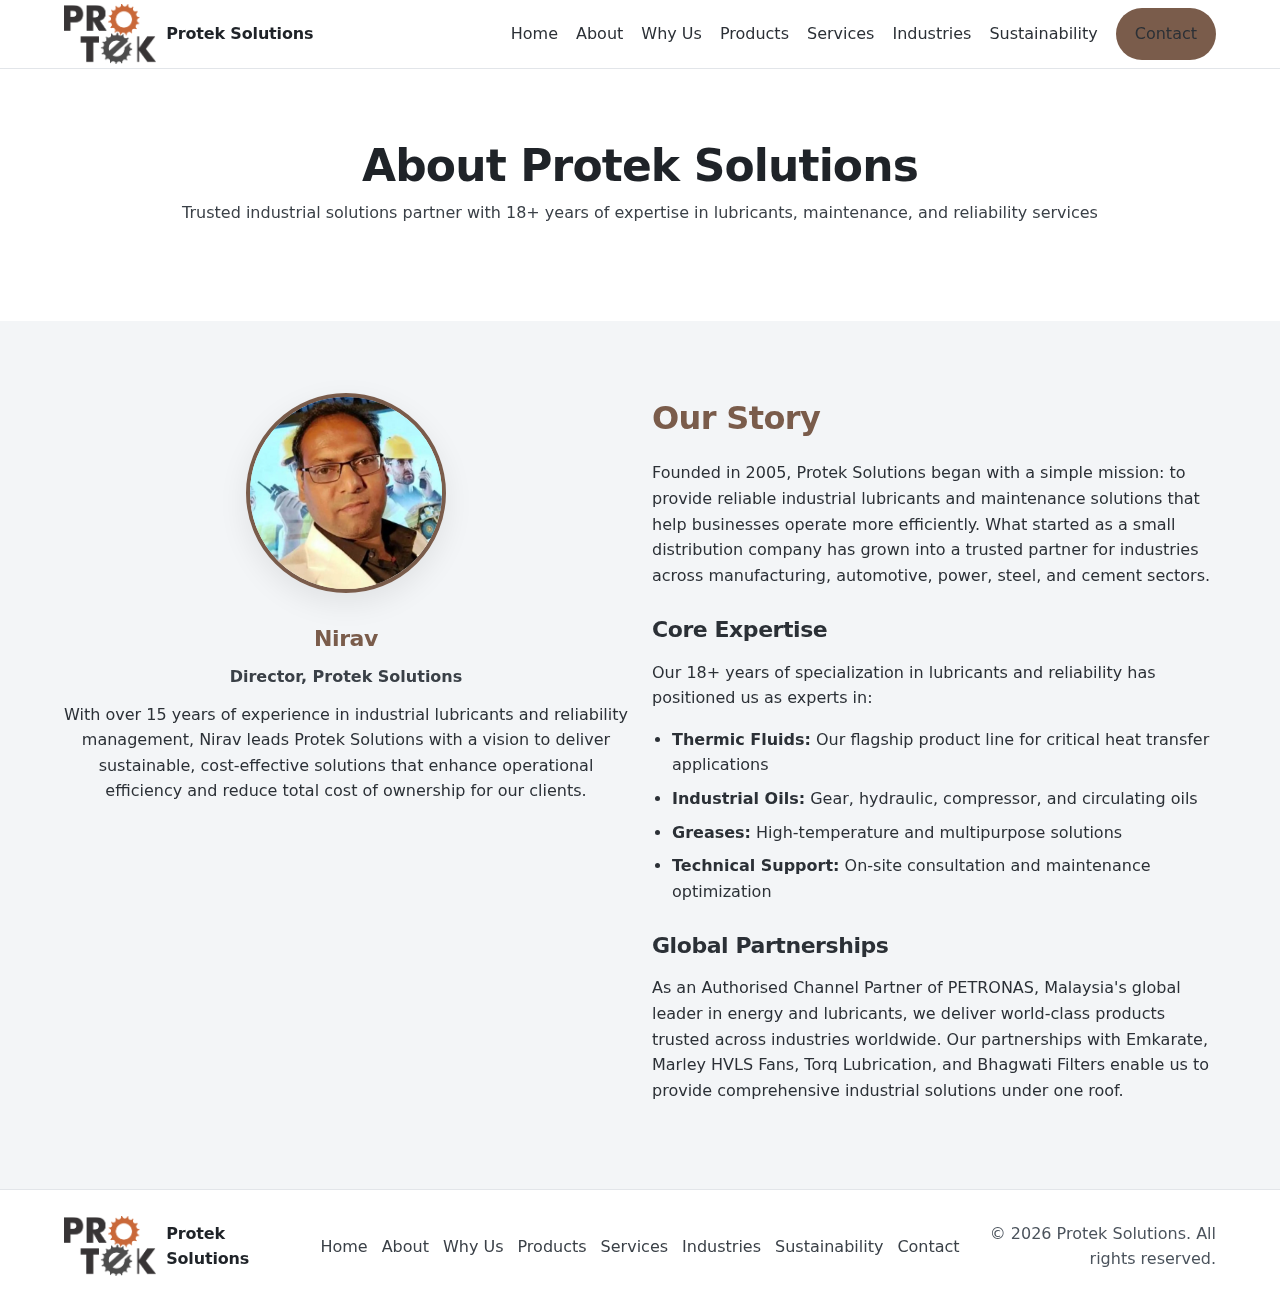
<file: about.html>
<!DOCTYPE html>
<html lang="en">
  <head>
    <meta charset="utf-8" />
    <meta name="viewport" content="width=device-width, initial-scale=1" />
    <title>About | Protek Solutions</title>
    <link rel="stylesheet" href="assets/css/styles.css" />
    <link rel="icon" href="assets/img/logo.png" />
  </head>
  <body>
    <header class="site-header" id="top">
      <div class="container header-inner">
        <a href="index.html#top" class="brand" aria-label="Protek Solutions">
          <img class="brand-logo" src="assets/img/logo.png" alt="Protek Solutions logo" />
          <span class="brand-text">Protek Solutions</span>
        </a>
        <button class="nav-toggle" id="navToggle" aria-label="Toggle navigation" aria-expanded="false">☰</button>
        <nav class="site-nav" id="siteNav" aria-label="Primary">
          <a href="index.html">Home</a>
          <a href="about.html" aria-current="page">About</a>
          <a href="why.html">Why Us</a>
          <a href="products.html">Products</a>
          <a href="services.html">Services</a>
          <a href="industries.html">Industries</a>
          <a href="sustainability.html">Sustainability</a>
          <a href="contact.html" class="btn btn-brown">Contact</a>
        </nav>
      </div>
    </header>
    <main>
      <section class="section">
        <div class="container">
          <h1 class="section-title center">About Protek Solutions</h1>
          <p class="section-subtitle center">Trusted industrial solutions partner with 18+ years of expertise in lubricants, maintenance, and reliability services</p>
        </div>
      </section>
      
      <section class="section alt">
        <div class="container grid grid-2">
          <div class="about-leadership">
            <div class="leader-photo">
              <img src="assets/img/Nirav.jpg" alt="Nirav, Director at Protek Solutions" />
            </div>
            <div class="leader-info">
              <h3>Nirav</h3>
              <p class="leader-title">Director, Protek Solutions</p>
              <p class="leader-bio">With over 15 years of experience in industrial lubricants and reliability management, Nirav leads Protek Solutions with a vision to deliver sustainable, cost-effective solutions that enhance operational efficiency and reduce total cost of ownership for our clients.</p>
            </div>
          </div>
          <div class="about-content">
            <h2>Our Story</h2>
            <p>Founded in 2005, Protek Solutions began with a simple mission: to provide reliable industrial lubricants and maintenance solutions that help businesses operate more efficiently. What started as a small distribution company has grown into a trusted partner for industries across manufacturing, automotive, power, steel, and cement sectors.</p>
            
            <h3>Core Expertise</h3>
            <p>Our 18+ years of specialization in lubricants and reliability has positioned us as experts in:</p>
            <ul>
              <li><strong>Thermic Fluids:</strong> Our flagship product line for critical heat transfer applications</li>
              <li><strong>Industrial Oils:</strong> Gear, hydraulic, compressor, and circulating oils</li>
              <li><strong>Greases:</strong> High-temperature and multipurpose solutions</li>
              <li><strong>Technical Support:</strong> On-site consultation and maintenance optimization</li>
            </ul>
            
            <h3>Global Partnerships</h3>
            <p>As an Authorised Channel Partner of PETRONAS, Malaysia's global leader in energy and lubricants, we deliver world-class products trusted across industries worldwide. Our partnerships with Emkarate, Marley HVLS Fans, Torq Lubrication, and Bhagwati Filters enable us to provide comprehensive industrial solutions under one roof.</p>
          </div>
        </div>
      </section>
      
      
    </main>
    <footer class="site-footer">
      <div class="container footer-inner">
        <div class="footer-brand">
          <img class="brand-logo" src="assets/img/logo.png" alt="Protek Solutions logo" />
          <span class="brand-text">Protek Solutions</span>
        </div>
        <nav class="footer-nav">
          <a href="index.html">Home</a>
          <a href="about.html" aria-current="page">About</a>
          <a href="why.html">Why Us</a>
          <a href="products.html">Products</a>
          <a href="services.html">Services</a>
          <a href="industries.html">Industries</a>
          <a href="sustainability.html">Sustainability</a>
          <a href="contact.html">Contact</a>
        </nav>
        <div class="copyright">© <span id="year"></span> Protek Solutions. All rights reserved.</div>
      </div>
    </footer>
    <script src="assets/js/main.js"></script>
  </body>
  </html>
</file>
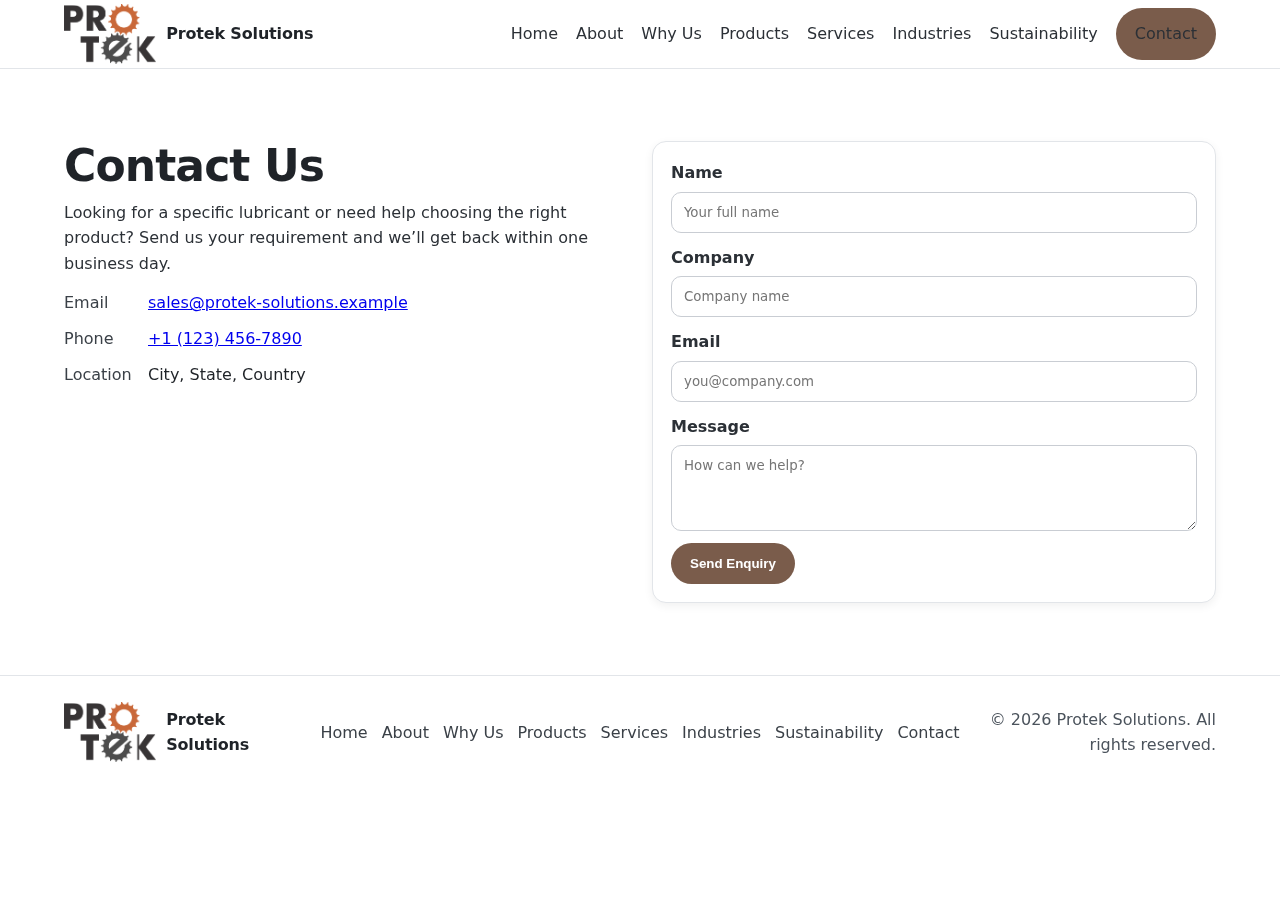
<file: contact.html>
<!DOCTYPE html>
<html lang="en">
  <head>
    <meta charset="utf-8" />
    <meta name="viewport" content="width=device-width, initial-scale=1" />
    <title>Contact | Protek Solutions</title>
    <link rel="stylesheet" href="assets/css/styles.css" />
    <link rel="icon" href="assets/img/logo.png" />
  </head>
  <body>
    <header class="site-header" id="top">
      <div class="container header-inner">
        <a href="index.html#top" class="brand" aria-label="Protek Solutions">
          <img class="brand-logo" src="assets/img/logo.png" alt="Protek Solutions logo" />
          <span class="brand-text">Protek Solutions</span>
        </a>
        <button class="nav-toggle" id="navToggle" aria-label="Toggle navigation" aria-expanded="false">☰</button>
        <nav class="site-nav" id="siteNav" aria-label="Primary">
          <a href="index.html">Home</a>
          <a href="about.html">About</a>
          <a href="why.html">Why Us</a>
          <a href="products.html">Products</a>
          <a href="services.html">Services</a>
          <a href="industries.html">Industries</a>
          <a href="sustainability.html">Sustainability</a>
          <a href="contact.html" class="btn btn-brown" aria-current="page">Contact</a>
        </nav>
      </div>
    </header>
    <main>
      <section class="section contact">
        <div class="container grid grid-2">
          <div>
            <h1 class="section-title">Contact Us</h1>
            <p>Looking for a specific lubricant or need help choosing the right product? Send us your requirement and we’ll get back within one business day.</p>
            <div class="contact-block">
              <div class="contact-row">
                <span class="contact-label">Email</span>
                <a href="mailto:sales@protek-solutions.example">sales@protek-solutions.example</a>
              </div>
              <div class="contact-row">
                <span class="contact-label">Phone</span>
                <a href="tel:+11234567890">+1 (123) 456-7890</a>
              </div>
              <div class="contact-row">
                <span class="contact-label">Location</span>
                <span>City, State, Country</span>
              </div>
            </div>
          </div>
          <form class="contact-form" id="contactForm" novalidate>
            <div class="form-row">
              <label for="name">Name</label>
              <input id="name" name="name" type="text" placeholder="Your full name" required />
            </div>
            <div class="form-row">
              <label for="company">Company</label>
              <input id="company" name="company" type="text" placeholder="Company name" />
            </div>
            <div class="form-row">
              <label for="email">Email</label>
              <input id="email" name="email" type="email" placeholder="you@company.com" required />
            </div>
            <div class="form-row">
              <label for="message">Message</label>
              <textarea id="message" name="message" rows="4" placeholder="How can we help?" required></textarea>
            </div>
            <div class="form-actions">
              <button type="submit" class="btn btn-brown">Send Enquiry</button>
              <div class="form-note" id="formNote" role="status" aria-live="polite"></div>
            </div>
          </form>
        </div>
      </section>
    </main>
    <footer class="site-footer">
      <div class="container footer-inner">
        <div class="footer-brand">
          <img class="brand-logo" src="assets/img/logo.png" alt="Protek Solutions logo" />
          <span class="brand-text">Protek Solutions</span>
        </div>
        <nav class="footer-nav">
          <a href="index.html">Home</a>
          <a href="about.html">About</a>
          <a href="why.html">Why Us</a>
          <a href="products.html">Products</a>
          <a href="services.html">Services</a>
          <a href="industries.html">Industries</a>
          <a href="sustainability.html">Sustainability</a>
          <a href="contact.html" aria-current="page">Contact</a>
        </nav>
        <div class="copyright">© <span id="year"></span> Protek Solutions. All rights reserved.</div>
      </div>
    </footer>
    <script src="assets/js/main.js"></script>
  </body>
  </html>
</file>
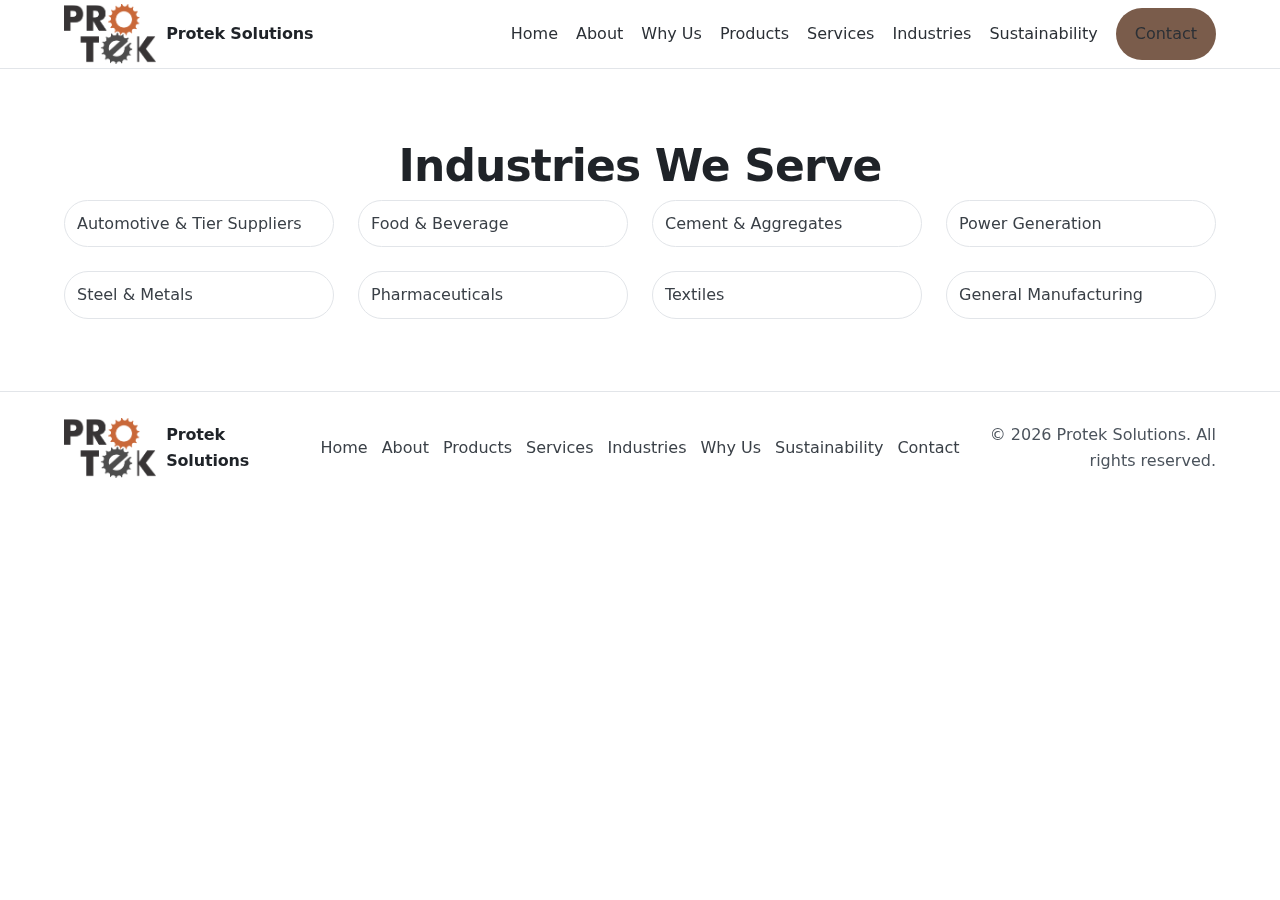
<file: industries.html>
<!DOCTYPE html>
<html lang="en">
  <head>
    <meta charset="utf-8" />
    <meta name="viewport" content="width=device-width, initial-scale=1" />
    <title>Industries | Protek Solutions</title>
    <link rel="stylesheet" href="assets/css/styles.css" />
    <link rel="icon" href="assets/img/logo.png" />
  </head>
  <body>
    <header class="site-header" id="top">
      <div class="container header-inner">
        <a href="index.html#top" class="brand" aria-label="Protek Solutions">
          <img class="brand-logo" src="assets/img/logo.png" alt="Protek Solutions logo" />
          <span class="brand-text">Protek Solutions</span>
        </a>
        <button class="nav-toggle" id="navToggle" aria-label="Toggle navigation" aria-expanded="false">☰</button>
        <nav class="site-nav" id="siteNav" aria-label="Primary">
          <a href="index.html">Home</a>
          <a href="about.html">About</a>
          <a href="why.html">Why Us</a>
          <a href="products.html">Products</a>
          <a href="services.html">Services</a>
          <a href="industries.html" aria-current="page">Industries</a>          
          <a href="sustainability.html">Sustainability</a>
          <a href="contact.html" class="btn btn-brown">Contact</a>
        </nav>
      </div>
    </header>
    <main>
      <section class="section">
        <div class="container">
          <h1 class="section-title center">Industries We Serve</h1>
          <div class="grid grid-4 industries">
            <div class="pill">Automotive & Tier Suppliers</div>
            <div class="pill">Food & Beverage</div>
            <div class="pill">Cement & Aggregates</div>
            <div class="pill">Power Generation</div>
            <div class="pill">Steel & Metals</div>
            <div class="pill">Pharmaceuticals</div>
            <div class="pill">Textiles</div>
            <div class="pill">General Manufacturing</div>
          </div>
        </div>
      </section>
    </main>
    <footer class="site-footer">
      <div class="container footer-inner">
        <div class="footer-brand">
          <img class="brand-logo" src="assets/img/logo.png" alt="Protek Solutions logo" />
          <span class="brand-text">Protek Solutions</span>
        </div>
        <nav class="footer-nav">
          <a href="index.html">Home</a>
          <a href="about.html">About</a>
          <a href="products.html">Products</a>
          <a href="services.html">Services</a>
          <a href="industries.html" aria-current="page">Industries</a>
          <a href="why.html">Why Us</a>
          <a href="sustainability.html">Sustainability</a>
          <a href="contact.html">Contact</a>
        </nav>
        <div class="copyright">© <span id="year"></span> Protek Solutions. All rights reserved.</div>
      </div>
    </footer>
    <script src="assets/js/main.js"></script>
  </body>
  </html>
</file>
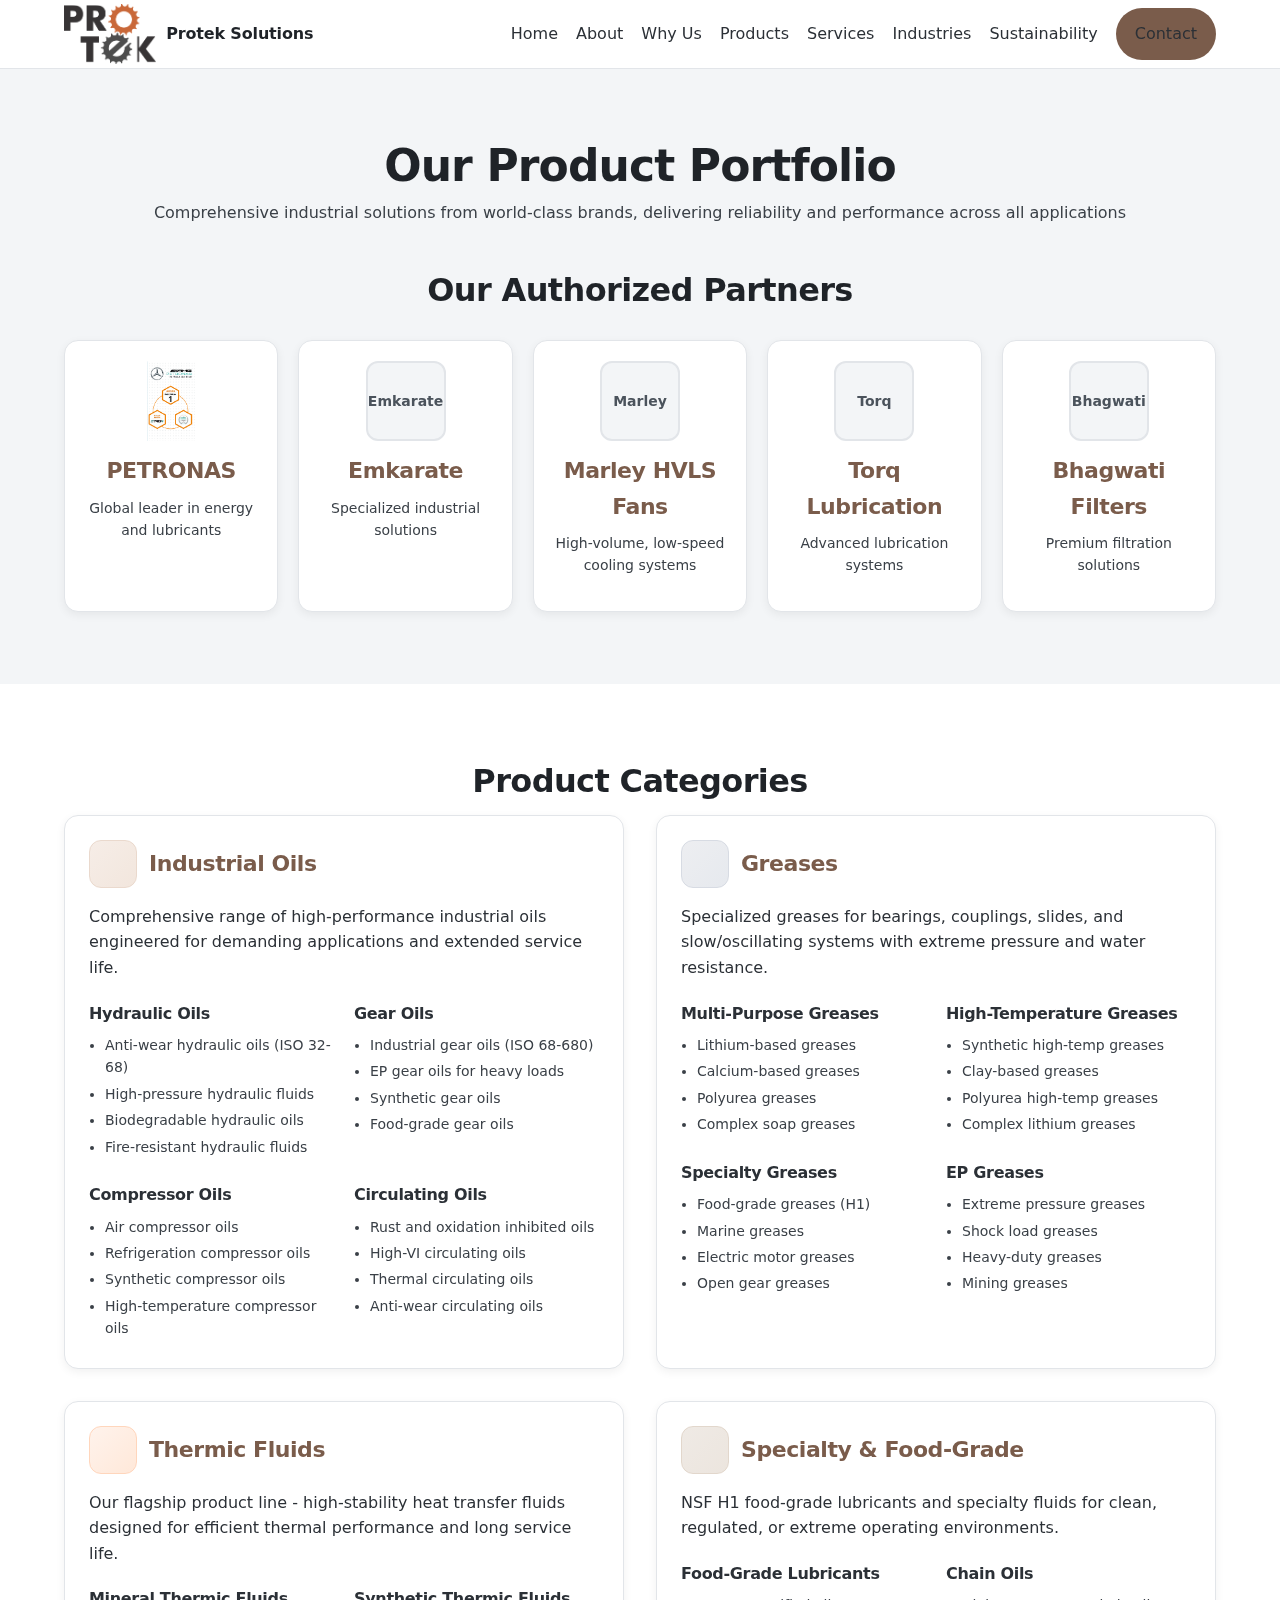
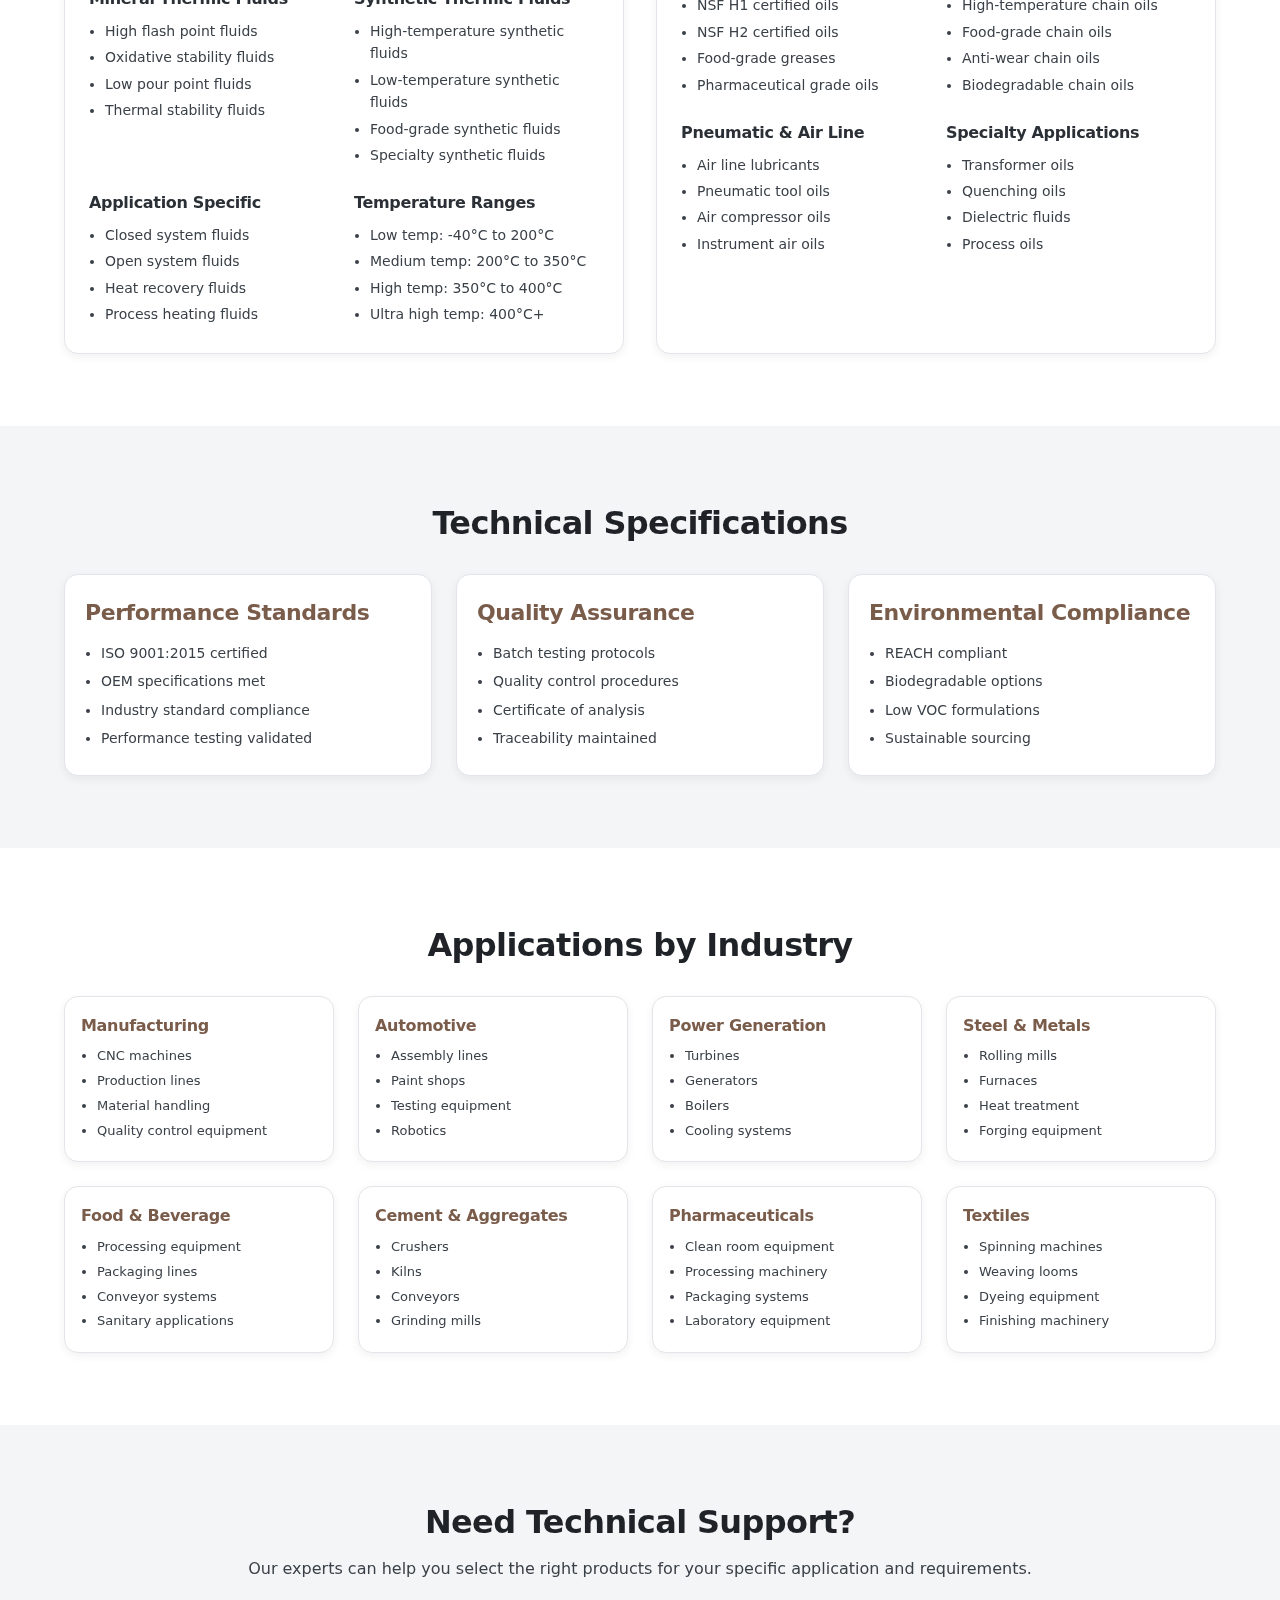
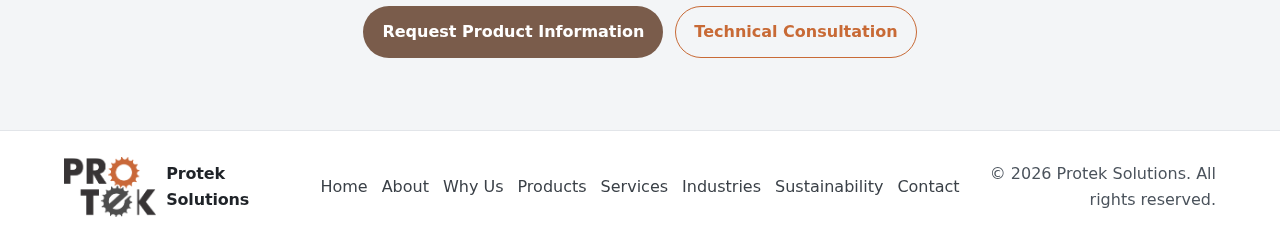
<file: products.html>
<!DOCTYPE html>
<html lang="en">
  <head>
    <meta charset="utf-8" />
    <meta name="viewport" content="width=device-width, initial-scale=1" />
    <title>Products | Protek Solutions</title>
    <link rel="stylesheet" href="assets/css/styles.css" />
    <link rel="icon" href="assets/img/logo.png" />
  </head>
  <body>
    <header class="site-header" id="top">
      <div class="container header-inner">
        <a href="index.html#top" class="brand" aria-label="Protek Solutions">
          <img class="brand-logo" src="assets/img/logo.png" alt="Protek Solutions logo" />
          <span class="brand-text">Protek Solutions</span>
        </a>
        <button class="nav-toggle" id="navToggle" aria-label="Toggle navigation" aria-expanded="false">☰</button>
        <nav class="site-nav" id="siteNav" aria-label="Primary">
          <a href="index.html">Home</a>
          <a href="about.html">About</a>
          <a href="why.html">Why Us</a>
          <a href="products.html" aria-current="page">Products</a>
          <a href="services.html">Services</a>
          <a href="industries.html">Industries</a>          
          <a href="sustainability.html">Sustainability</a>
          <a href="contact.html" class="btn btn-brown">Contact</a>
        </nav>
      </div>
    </header>
    <main>
      <!-- Hero Section -->
      <section class="section alt">
        <div class="container">
          <h1 class="section-title center">Our Product Portfolio</h1>
          <p class="section-subtitle center">Comprehensive industrial solutions from world-class brands, delivering reliability and performance across all applications</p>
          
          <!-- Brand Partners Showcase -->
          <div class="brand-showcase">
            <h2 class="section-title center">Our Authorized Partners</h2>
            <div class="brand-grid">
              <div class="brand-card">
                <img src="Content/images/PT.png" alt="PETRONAS Logo" class="brand-logo-img" />
                <h3>PETRONAS</h3>
                <p>Global leader in energy and lubricants</p>
              </div>
              <div class="brand-card">
                <div class="brand-placeholder">Emkarate</div>
                <h3>Emkarate</h3>
                <p>Specialized industrial solutions</p>
              </div>
              <div class="brand-card">
                <div class="brand-placeholder">Marley</div>
                <h3>Marley HVLS Fans</h3>
                <p>High-volume, low-speed cooling systems</p>
              </div>
              <div class="brand-card">
                <div class="brand-placeholder">Torq</div>
                <h3>Torq Lubrication</h3>
                <p>Advanced lubrication systems</p>
              </div>
              <div class="brand-card">
                <div class="brand-placeholder">Bhagwati</div>
                <h3>Bhagwati Filters</h3>
                <p>Premium filtration solutions</p>
              </div>
            </div>
          </div>
        </div>
      </section>

      <!-- Main Product Categories -->
      <section class="section">
        <div class="container">
          <h2 class="section-title center">Product Categories</h2>
          <div class="grid grid-2 product-categories">
            
            <!-- Industrial Oils Section -->
            <div class="product-category">
              <div class="category-header">
                <div class="product-icon oil"></div>
                <h3>Industrial Oils</h3>
              </div>
              <p>Comprehensive range of high-performance industrial oils engineered for demanding applications and extended service life.</p>
              
              <div class="product-subcategories">
                <div class="subcategory">
                  <h4>Hydraulic Oils</h4>
                  <ul>
                    <li>Anti-wear hydraulic oils (ISO 32-68)</li>
                    <li>High-pressure hydraulic fluids</li>
                    <li>Biodegradable hydraulic oils</li>
                    <li>Fire-resistant hydraulic fluids</li>
                  </ul>
                </div>
                
                <div class="subcategory">
                  <h4>Gear Oils</h4>
                  <ul>
                    <li>Industrial gear oils (ISO 68-680)</li>
                    <li>EP gear oils for heavy loads</li>
                    <li>Synthetic gear oils</li>
                    <li>Food-grade gear oils</li>
                  </ul>
                </div>
                
                <div class="subcategory">
                  <h4>Compressor Oils</h4>
                  <ul>
                    <li>Air compressor oils</li>
                    <li>Refrigeration compressor oils</li>
                    <li>Synthetic compressor oils</li>
                    <li>High-temperature compressor oils</li>
                  </ul>
                </div>
                
                <div class="subcategory">
                  <h4>Circulating Oils</h4>
                  <ul>
                    <li>Rust and oxidation inhibited oils</li>
                    <li>High-VI circulating oils</li>
                    <li>Thermal circulating oils</li>
                    <li>Anti-wear circulating oils</li>
                  </ul>
                </div>
              </div>
            </div>

            <!-- Greases Section -->
            <div class="product-category">
              <div class="category-header">
                <div class="product-icon grease"></div>
                <h3>Greases</h3>
              </div>
              <p>Specialized greases for bearings, couplings, slides, and slow/oscillating systems with extreme pressure and water resistance.</p>
              
              <div class="product-subcategories">
                <div class="subcategory">
                  <h4>Multi-Purpose Greases</h4>
                  <ul>
                    <li>Lithium-based greases</li>
                    <li>Calcium-based greases</li>
                    <li>Polyurea greases</li>
                    <li>Complex soap greases</li>
                  </ul>
                </div>
                
                <div class="subcategory">
                  <h4>High-Temperature Greases</h4>
                  <ul>
                    <li>Synthetic high-temp greases</li>
                    <li>Clay-based greases</li>
                    <li>Polyurea high-temp greases</li>
                    <li>Complex lithium greases</li>
                  </ul>
                </div>
                
                <div class="subcategory">
                  <h4>Specialty Greases</h4>
                  <ul>
                    <li>Food-grade greases (H1)</li>
                    <li>Marine greases</li>
                    <li>Electric motor greases</li>
                    <li>Open gear greases</li>
                  </ul>
                </div>
                
                <div class="subcategory">
                  <h4>EP Greases</h4>
                  <ul>
                    <li>Extreme pressure greases</li>
                    <li>Shock load greases</li>
                    <li>Heavy-duty greases</li>
                    <li>Mining greases</li>
                  </ul>
                </div>
              </div>
            </div>

            <!-- Thermic Fluids Section -->
            <div class="product-category">
              <div class="category-header">
                <div class="product-icon thermic"></div>
                <h3>Thermic Fluids</h3>
              </div>
              <p>Our flagship product line - high-stability heat transfer fluids designed for efficient thermal performance and long service life.</p>
              
              <div class="product-subcategories">
                <div class="subcategory">
                  <h4>Mineral Thermic Fluids</h4>
                  <ul>
                    <li>High flash point fluids</li>
                    <li>Oxidative stability fluids</li>
                    <li>Low pour point fluids</li>
                    <li>Thermal stability fluids</li>
                  </ul>
                </div>
                
                <div class="subcategory">
                  <h4>Synthetic Thermic Fluids</h4>
                  <ul>
                    <li>High-temperature synthetic fluids</li>
                    <li>Low-temperature synthetic fluids</li>
                    <li>Food-grade synthetic fluids</li>
                    <li>Specialty synthetic fluids</li>
                  </ul>
                </div>
                
                <div class="subcategory">
                  <h4>Application Specific</h4>
                  <ul>
                    <li>Closed system fluids</li>
                    <li>Open system fluids</li>
                    <li>Heat recovery fluids</li>
                    <li>Process heating fluids</li>
                  </ul>
                </div>
                
                <div class="subcategory">
                  <h4>Temperature Ranges</h4>
                  <ul>
                    <li>Low temp: -40°C to 200°C</li>
                    <li>Medium temp: 200°C to 350°C</li>
                    <li>High temp: 350°C to 400°C</li>
                    <li>Ultra high temp: 400°C+</li>
                  </ul>
                </div>
              </div>
            </div>

            <!-- Specialty & Food-Grade Section -->
            <div class="product-category">
              <div class="category-header">
                <div class="product-icon specialty"></div>
                <h3>Specialty & Food-Grade</h3>
              </div>
              <p>NSF H1 food-grade lubricants and specialty fluids for clean, regulated, or extreme operating environments.</p>
              
              <div class="product-subcategories">
                <div class="subcategory">
                  <h4>Food-Grade Lubricants</h4>
                  <ul>
                    <li>NSF H1 certified oils</li>
                    <li>NSF H2 certified oils</li>
                    <li>Food-grade greases</li>
                    <li>Pharmaceutical grade oils</li>
                  </ul>
                </div>
                
                <div class="subcategory">
                  <h4>Chain Oils</h4>
                  <ul>
                    <li>High-temperature chain oils</li>
                    <li>Food-grade chain oils</li>
                    <li>Anti-wear chain oils</li>
                    <li>Biodegradable chain oils</li>
                  </ul>
                </div>
                
                <div class="subcategory">
                  <h4>Pneumatic & Air Line</h4>
                  <ul>
                    <li>Air line lubricants</li>
                    <li>Pneumatic tool oils</li>
                    <li>Air compressor oils</li>
                    <li>Instrument air oils</li>
                  </ul>
                </div>
                
                <div class="subcategory">
                  <h4>Specialty Applications</h4>
                  <ul>
                    <li>Transformer oils</li>
                    <li>Quenching oils</li>
                    <li>Dielectric fluids</li>
                    <li>Process oils</li>
                  </ul>
                </div>
              </div>
            </div>
          </div>
        </div>
      </section>

      <!-- Technical Specifications -->
      <section class="section alt">
        <div class="container">
          <h2 class="section-title center">Technical Specifications</h2>
          <div class="grid grid-3 spec-cards">
            <div class="spec-card">
              <h3>Performance Standards</h3>
              <ul>
                <li>ISO 9001:2015 certified</li>
                <li>OEM specifications met</li>
                <li>Industry standard compliance</li>
                <li>Performance testing validated</li>
              </ul>
            </div>
            <div class="spec-card">
              <h3>Quality Assurance</h3>
              <ul>
                <li>Batch testing protocols</li>
                <li>Quality control procedures</li>
                <li>Certificate of analysis</li>
                <li>Traceability maintained</li>
              </ul>
            </div>
            <div class="spec-card">
              <h3>Environmental Compliance</h3>
              <ul>
                <li>REACH compliant</li>
                <li>Biodegradable options</li>
                <li>Low VOC formulations</li>
                <li>Sustainable sourcing</li>
              </ul>
            </div>
          </div>
        </div>
      </section>

      <!-- Application Industries -->
      <section class="section">
        <div class="container">
          <h2 class="section-title center">Applications by Industry</h2>
          <div class="grid grid-4 application-grid">
            <div class="application-card">
              <h4>Manufacturing</h4>
              <ul>
                <li>CNC machines</li>
                <li>Production lines</li>
                <li>Material handling</li>
                <li>Quality control equipment</li>
              </ul>
            </div>
            <div class="application-card">
              <h4>Automotive</h4>
              <ul>
                <li>Assembly lines</li>
                <li>Paint shops</li>
                <li>Testing equipment</li>
                <li>Robotics</li>
              </ul>
            </div>
            <div class="application-card">
              <h4>Power Generation</h4>
              <ul>
                <li>Turbines</li>
                <li>Generators</li>
                <li>Boilers</li>
                <li>Cooling systems</li>
              </ul>
            </div>
            <div class="application-card">
              <h4>Steel & Metals</h4>
              <ul>
                <li>Rolling mills</li>
                <li>Furnaces</li>
                <li>Heat treatment</li>
                <li>Forging equipment</li>
              </ul>
            </div>
            <div class="application-card">
              <h4>Food & Beverage</h4>
              <ul>
                <li>Processing equipment</li>
                <li>Packaging lines</li>
                <li>Conveyor systems</li>
                <li>Sanitary applications</li>
              </ul>
            </div>
            <div class="application-card">
              <h4>Cement & Aggregates</h4>
              <ul>
                <li>Crushers</li>
                <li>Kilns</li>
                <li>Conveyors</li>
                <li>Grinding mills</li>
              </ul>
            </div>
            <div class="application-card">
              <h4>Pharmaceuticals</h4>
              <ul>
                <li>Clean room equipment</li>
                <li>Processing machinery</li>
                <li>Packaging systems</li>
                <li>Laboratory equipment</li>
              </ul>
            </div>
            <div class="application-card">
              <h4>Textiles</h4>
              <ul>
                <li>Spinning machines</li>
                <li>Weaving looms</li>
                <li>Dyeing equipment</li>
                <li>Finishing machinery</li>
              </ul>
            </div>
          </div>
        </div>
      </section>

      <!-- Call to Action -->
      <section class="section alt">
        <div class="container" style="text-align:center">
          <h2 class="section-title">Need Technical Support?</h2>
          <p class="section-subtitle">Our experts can help you select the right products for your specific application and requirements.</p>
          <div class="cta-buttons">
            <a class="btn btn-brown" href="contact.html">Request Product Information</a>
            <a class="btn btn-outline" href="services.html">Technical Consultation</a>
          </div>
        </div>
      </section>
    </main>
    <footer class="site-footer">
      <div class="container footer-inner">
        <div class="footer-brand">
          <img class="brand-logo" src="assets/img/logo.png" alt="Protek Solutions logo" />
          <span class="brand-text">Protek Solutions</span>
        </div>
        <nav class="footer-nav">
          <a href="index.html">Home</a>
          <a href="about.html">About</a>
          <a href="why.html">Why Us</a>
          <a href="products.html" aria-current="page">Products</a>
          <a href="services.html">Services</a>
          <a href="industries.html">Industries</a>          
          <a href="sustainability.html">Sustainability</a>
          <a href="contact.html">Contact</a>
        </nav>
        <div class="copyright">© <span id="year"></span> Protek Solutions. All rights reserved.</div>
      </div>
    </footer>
    <script src="assets/js/main.js"></script>
  </body>
  </html>
</file>
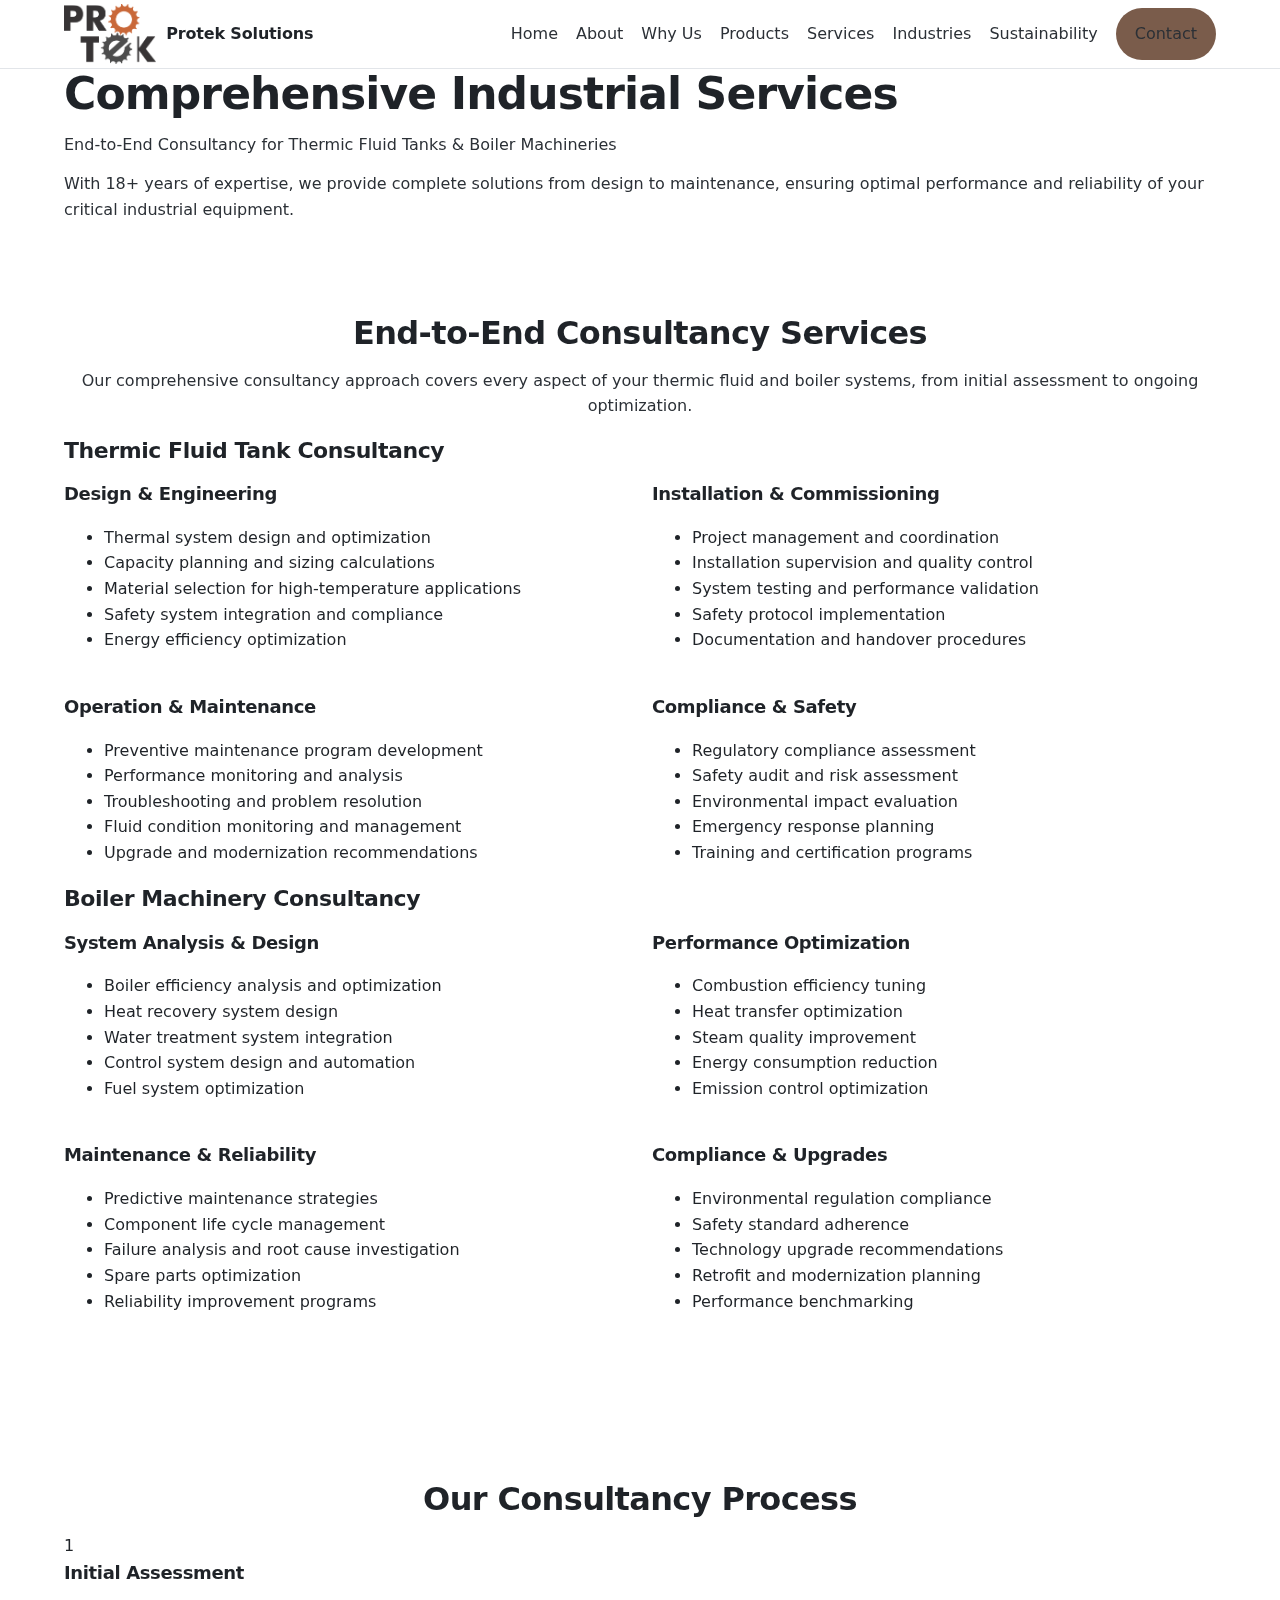
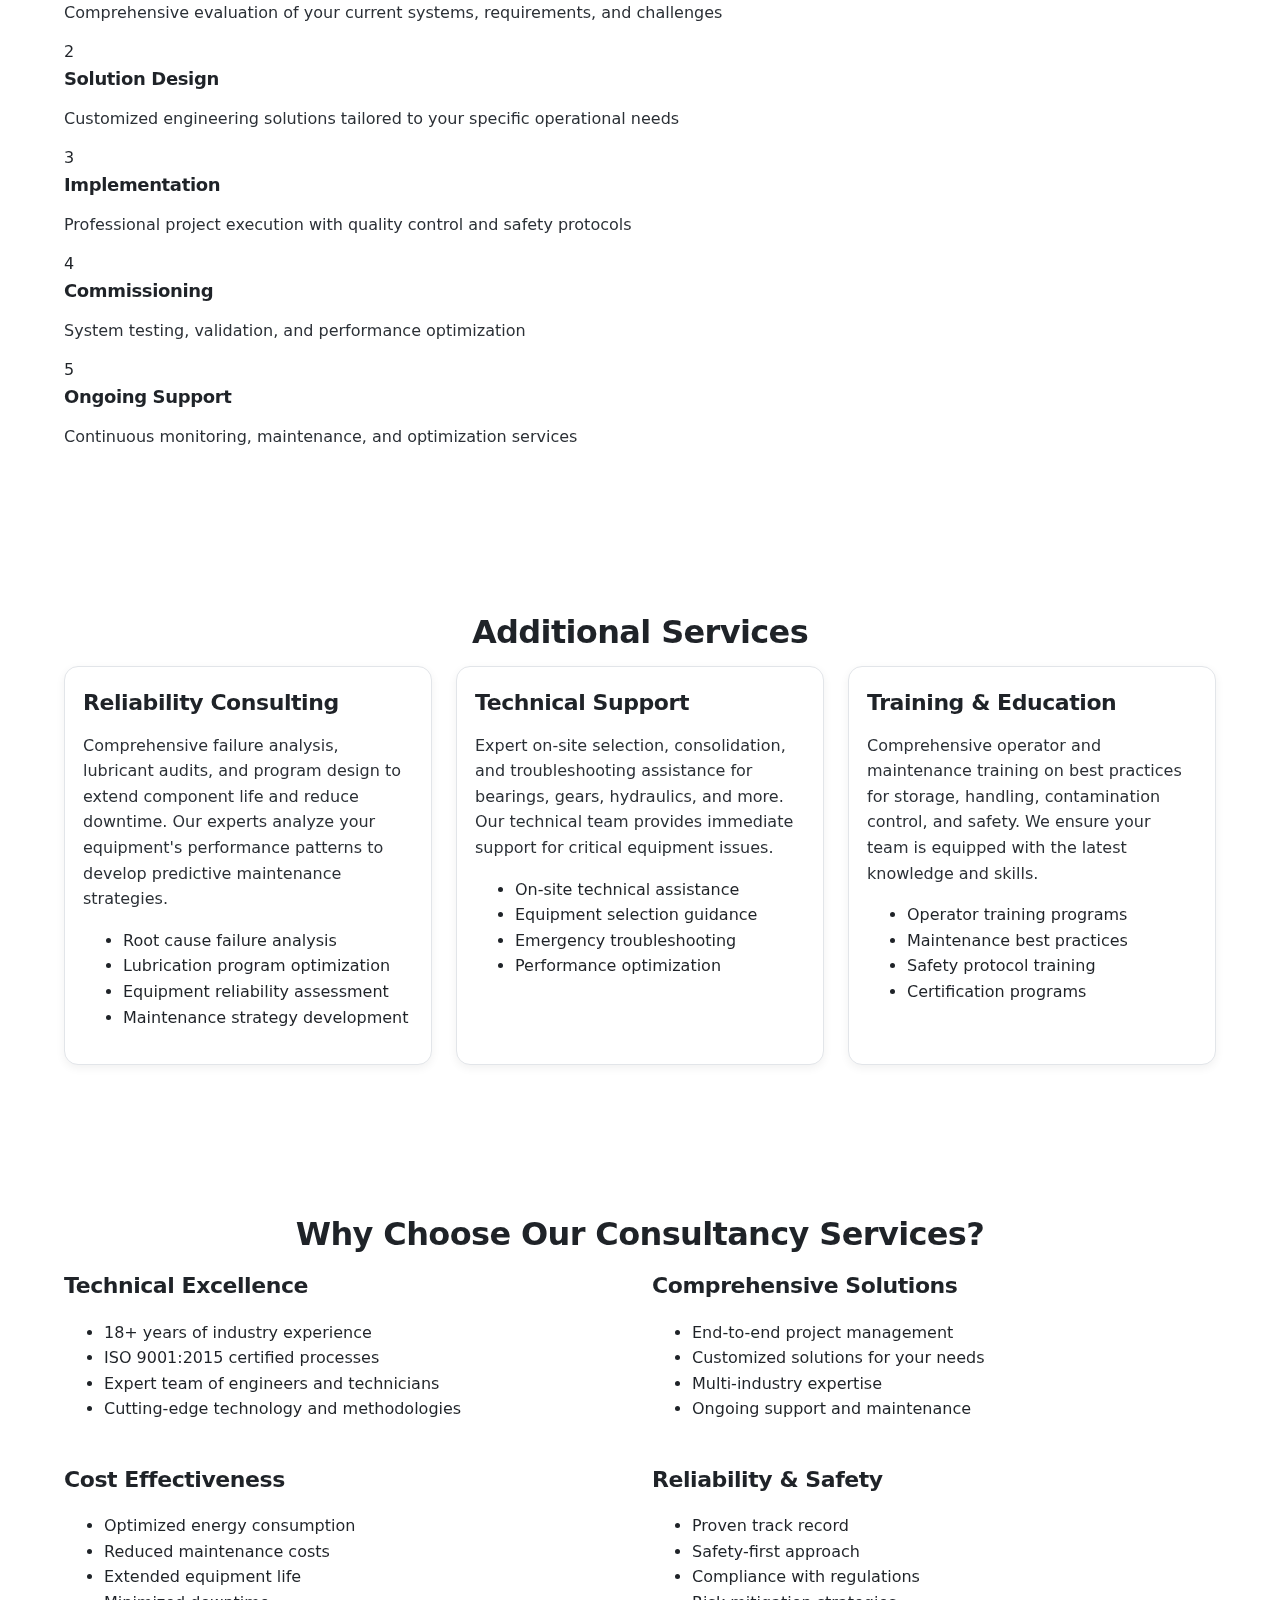
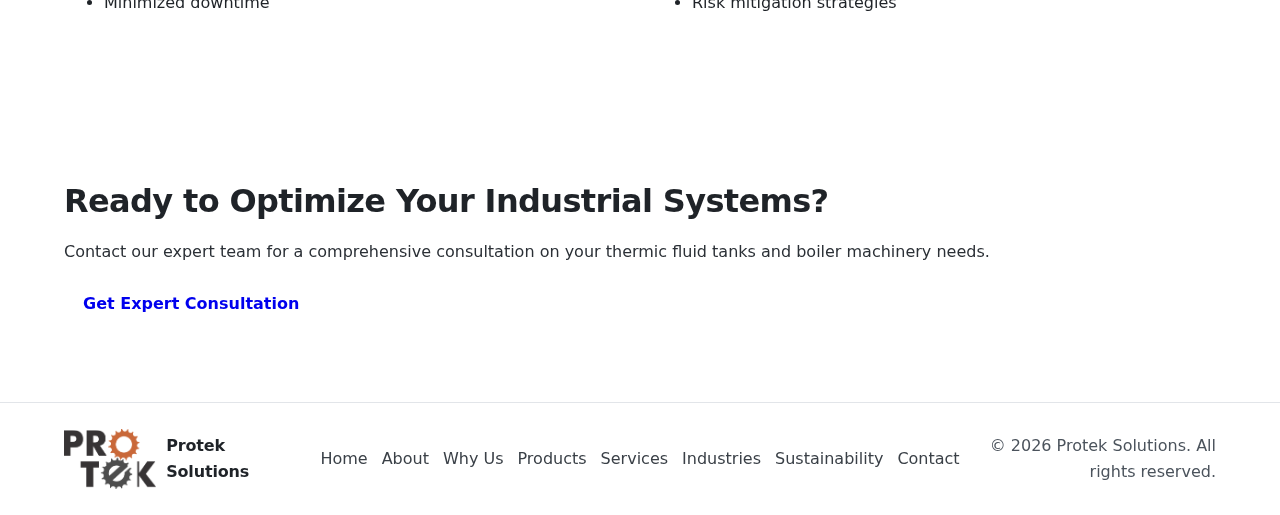
<file: services.html>
<!DOCTYPE html>
<html lang="en">
  <head>
    <meta charset="utf-8" />
    <meta name="viewport" content="width=device-width, initial-scale=1" />
    <title>Services | Protek Solutions</title>
    <link rel="stylesheet" href="assets/css/styles.css" />
    <link rel="icon" href="assets/img/logo.png" />
  </head>
  <body>
    <header class="site-header" id="top">
      <div class="container header-inner">
        <a href="index.html#top" class="brand" aria-label="Protek Solutions">
          <img class="brand-logo" src="assets/img/logo.png" alt="Protek Solutions logo" />
          <span class="brand-text">Protek Solutions</span>
        </a>
        <button class="nav-toggle" id="navToggle" aria-label="Toggle navigation" aria-expanded="false">☰</button>
        <nav class="site-nav" id="siteNav" aria-label="Primary">
          <a href="index.html">Home</a>
          <a href="about.html">About</a>
          <a href="why.html">Why Us</a> 
          <a href="products.html">Products</a>
          <a href="services.html" aria-current="page">Services</a>
          <a href="industries.html">Industries</a>
          <a href="sustainability.html">Sustainability</a>
          <a href="contact.html" class="btn btn-brown">Contact</a>
        </nav>
      </div>
    </header>
    <main>
      <!-- Hero Section -->
      <section class="hero-section">
        <div class="container">
          <div class="hero-content">
            <h1 class="hero-title">Comprehensive Industrial Services</h1>
            <p class="hero-subtitle">End-to-End Consultancy for Thermic Fluid Tanks & Boiler Machineries</p>
            <p class="hero-description">With 18+ years of expertise, we provide complete solutions from design to maintenance, ensuring optimal performance and reliability of your critical industrial equipment.</p>
          </div>
        </div>
      </section>

      <!-- End-to-End Consultancy Section -->
      <section class="section">
        <div class="container">
          <h2 class="section-title center">End-to-End Consultancy Services</h2>
          <div class="consultancy-intro">
            <p class="center">Our comprehensive consultancy approach covers every aspect of your thermic fluid and boiler systems, from initial assessment to ongoing optimization.</p>
          </div>
          
          <!-- Thermic Fluid Tank Consultancy -->
          <div class="service-category">
            <h3 class="category-title">Thermic Fluid Tank Consultancy</h3>
            <div class="grid grid-2 service-details">
              <div class="service-phase">
                <h4>Design & Engineering</h4>
                <ul>
                  <li>Thermal system design and optimization</li>
                  <li>Capacity planning and sizing calculations</li>
                  <li>Material selection for high-temperature applications</li>
                  <li>Safety system integration and compliance</li>
                  <li>Energy efficiency optimization</li>
                </ul>
              </div>
              <div class="service-phase">
                <h4>Installation & Commissioning</h4>
                <ul>
                  <li>Project management and coordination</li>
                  <li>Installation supervision and quality control</li>
                  <li>System testing and performance validation</li>
                  <li>Safety protocol implementation</li>
                  <li>Documentation and handover procedures</li>
                </ul>
              </div>
              <div class="service-phase">
                <h4>Operation & Maintenance</h4>
                <ul>
                  <li>Preventive maintenance program development</li>
                  <li>Performance monitoring and analysis</li>
                  <li>Troubleshooting and problem resolution</li>
                  <li>Fluid condition monitoring and management</li>
                  <li>Upgrade and modernization recommendations</li>
                </ul>
              </div>
              <div class="service-phase">
                <h4>Compliance & Safety</h4>
                <ul>
                  <li>Regulatory compliance assessment</li>
                  <li>Safety audit and risk assessment</li>
                  <li>Environmental impact evaluation</li>
                  <li>Emergency response planning</li>
                  <li>Training and certification programs</li>
                </ul>
              </div>
            </div>
          </div>

          <!-- Boiler Machinery Consultancy -->
          <div class="service-category">
            <h3 class="category-title">Boiler Machinery Consultancy</h3>
            <div class="grid grid-2 service-details">
              <div class="service-phase">
                <h4>System Analysis & Design</h4>
                <ul>
                  <li>Boiler efficiency analysis and optimization</li>
                  <li>Heat recovery system design</li>
                  <li>Water treatment system integration</li>
                  <li>Control system design and automation</li>
                  <li>Fuel system optimization</li>
                </ul>
              </div>
              <div class="service-phase">
                <h4>Performance Optimization</h4>
                <ul>
                  <li>Combustion efficiency tuning</li>
                  <li>Heat transfer optimization</li>
                  <li>Steam quality improvement</li>
                  <li>Energy consumption reduction</li>
                  <li>Emission control optimization</li>
                </ul>
              </div>
              <div class="service-phase">
                <h4>Maintenance & Reliability</h4>
                <ul>
                  <li>Predictive maintenance strategies</li>
                  <li>Component life cycle management</li>
                  <li>Failure analysis and root cause investigation</li>
                  <li>Spare parts optimization</li>
                  <li>Reliability improvement programs</li>
                </ul>
              </div>
              <div class="service-phase">
                <h4>Compliance & Upgrades</h4>
                <ul>
                  <li>Environmental regulation compliance</li>
                  <li>Safety standard adherence</li>
                  <li>Technology upgrade recommendations</li>
                  <li>Retrofit and modernization planning</li>
                  <li>Performance benchmarking</li>
                </ul>
              </div>
            </div>
          </div>
        </div>
      </section>

      <!-- Consultancy Process -->
      <section class="section bg-light">
        <div class="container">
          <h2 class="section-title center">Our Consultancy Process</h2>
          <div class="process-workflow">
            <div class="process-step">
              <div class="step-number">1</div>
              <h4>Initial Assessment</h4>
              <p>Comprehensive evaluation of your current systems, requirements, and challenges</p>
            </div>
            <div class="process-step">
              <div class="step-number">2</div>
              <h4>Solution Design</h4>
              <p>Customized engineering solutions tailored to your specific operational needs</p>
            </div>
            <div class="process-step">
              <div class="step-number">3</div>
              <h4>Implementation</h4>
              <p>Professional project execution with quality control and safety protocols</p>
            </div>
            <div class="process-step">
              <div class="step-number">4</div>
              <h4>Commissioning</h4>
              <p>System testing, validation, and performance optimization</p>
            </div>
            <div class="process-step">
              <div class="step-number">5</div>
              <h4>Ongoing Support</h4>
              <p>Continuous monitoring, maintenance, and optimization services</p>
            </div>
          </div>
        </div>
      </section>

      <!-- Core Services -->
      <section class="section">
        <div class="container">
          <h2 class="section-title center">Additional Services</h2>
          <div class="grid grid-3 why-cards">
            <div class="why-card">
              <h3>Reliability Consulting</h3>
              <p>Comprehensive failure analysis, lubricant audits, and program design to extend component life and reduce downtime. Our experts analyze your equipment's performance patterns to develop predictive maintenance strategies.</p>
              <ul class="service-features">
                <li>Root cause failure analysis</li>
                <li>Lubrication program optimization</li>
                <li>Equipment reliability assessment</li>
                <li>Maintenance strategy development</li>
              </ul>
            </div>
            <div class="why-card">
              <h3>Technical Support</h3>
              <p>Expert on-site selection, consolidation, and troubleshooting assistance for bearings, gears, hydraulics, and more. Our technical team provides immediate support for critical equipment issues.</p>
              <ul class="service-features">
                <li>On-site technical assistance</li>
                <li>Equipment selection guidance</li>
                <li>Emergency troubleshooting</li>
                <li>Performance optimization</li>
              </ul>
            </div>
            <div class="why-card">
              <h3>Training & Education</h3>
              <p>Comprehensive operator and maintenance training on best practices for storage, handling, contamination control, and safety. We ensure your team is equipped with the latest knowledge and skills.</p>
              <ul class="service-features">
                <li>Operator training programs</li>
                <li>Maintenance best practices</li>
                <li>Safety protocol training</li>
                <li>Certification programs</li>
              </ul>
            </div>
          </div>
        </div>
      </section>

      <!-- Benefits Section -->
      <section class="section bg-light">
        <div class="container">
          <h2 class="section-title center">Why Choose Our Consultancy Services?</h2>
          <div class="grid grid-2 benefits-grid">
            <div class="benefits-list">
              <h3>Technical Excellence</h3>
              <ul>
                <li>18+ years of industry experience</li>
                <li>ISO 9001:2015 certified processes</li>
                <li>Expert team of engineers and technicians</li>
                <li>Cutting-edge technology and methodologies</li>
              </ul>
            </div>
            <div class="benefits-list">
              <h3>Comprehensive Solutions</h3>
              <ul>
                <li>End-to-end project management</li>
                <li>Customized solutions for your needs</li>
                <li>Multi-industry expertise</li>
                <li>Ongoing support and maintenance</li>
              </ul>
            </div>
            <div class="benefits-list">
              <h3>Cost Effectiveness</h3>
              <ul>
                <li>Optimized energy consumption</li>
                <li>Reduced maintenance costs</li>
                <li>Extended equipment life</li>
                <li>Minimized downtime</li>
              </ul>
            </div>
            <div class="benefits-list">
              <h3>Reliability & Safety</h3>
              <ul>
                <li>Proven track record</li>
                <li>Safety-first approach</li>
                <li>Compliance with regulations</li>
                <li>Risk mitigation strategies</li>
              </ul>
            </div>
          </div>
        </div>
      </section>

      <!-- CTA Section -->
      <section class="section cta-section">
        <div class="container">
          <div class="cta-content">
            <h2>Ready to Optimize Your Industrial Systems?</h2>
            <p>Contact our expert team for a comprehensive consultation on your thermic fluid tanks and boiler machinery needs.</p>
            <a href="contact.html" class="btn btn-primary">Get Expert Consultation</a>
          </div>
        </div>
      </section>
    </main>
    <footer class="site-footer">
      <div class="container footer-inner">
        <div class="footer-brand">
          <img class="brand-logo" src="assets/img/logo.png" alt="Protek Solutions logo" />
          <span class="brand-text">Protek Solutions</span>
        </div>
        <nav class="footer-nav">
          <a href="index.html">Home</a>
          <a href="about.html">About</a>
          <a href="why.html">Why Us</a> 
          <a href="products.html">Products</a>
          <a href="services.html" aria-current="page">Services</a>
          <a href="industries.html">Industries</a>
          <a href="sustainability.html">Sustainability</a>
          <a href="contact.html">Contact</a>
        </nav>
        <div class="copyright">© <span id="year"></span> Protek Solutions. All rights reserved.</div>
      </div>
    </footer>
    <script src="assets/js/main.js"></script>
  </body>
  </html>
</file>
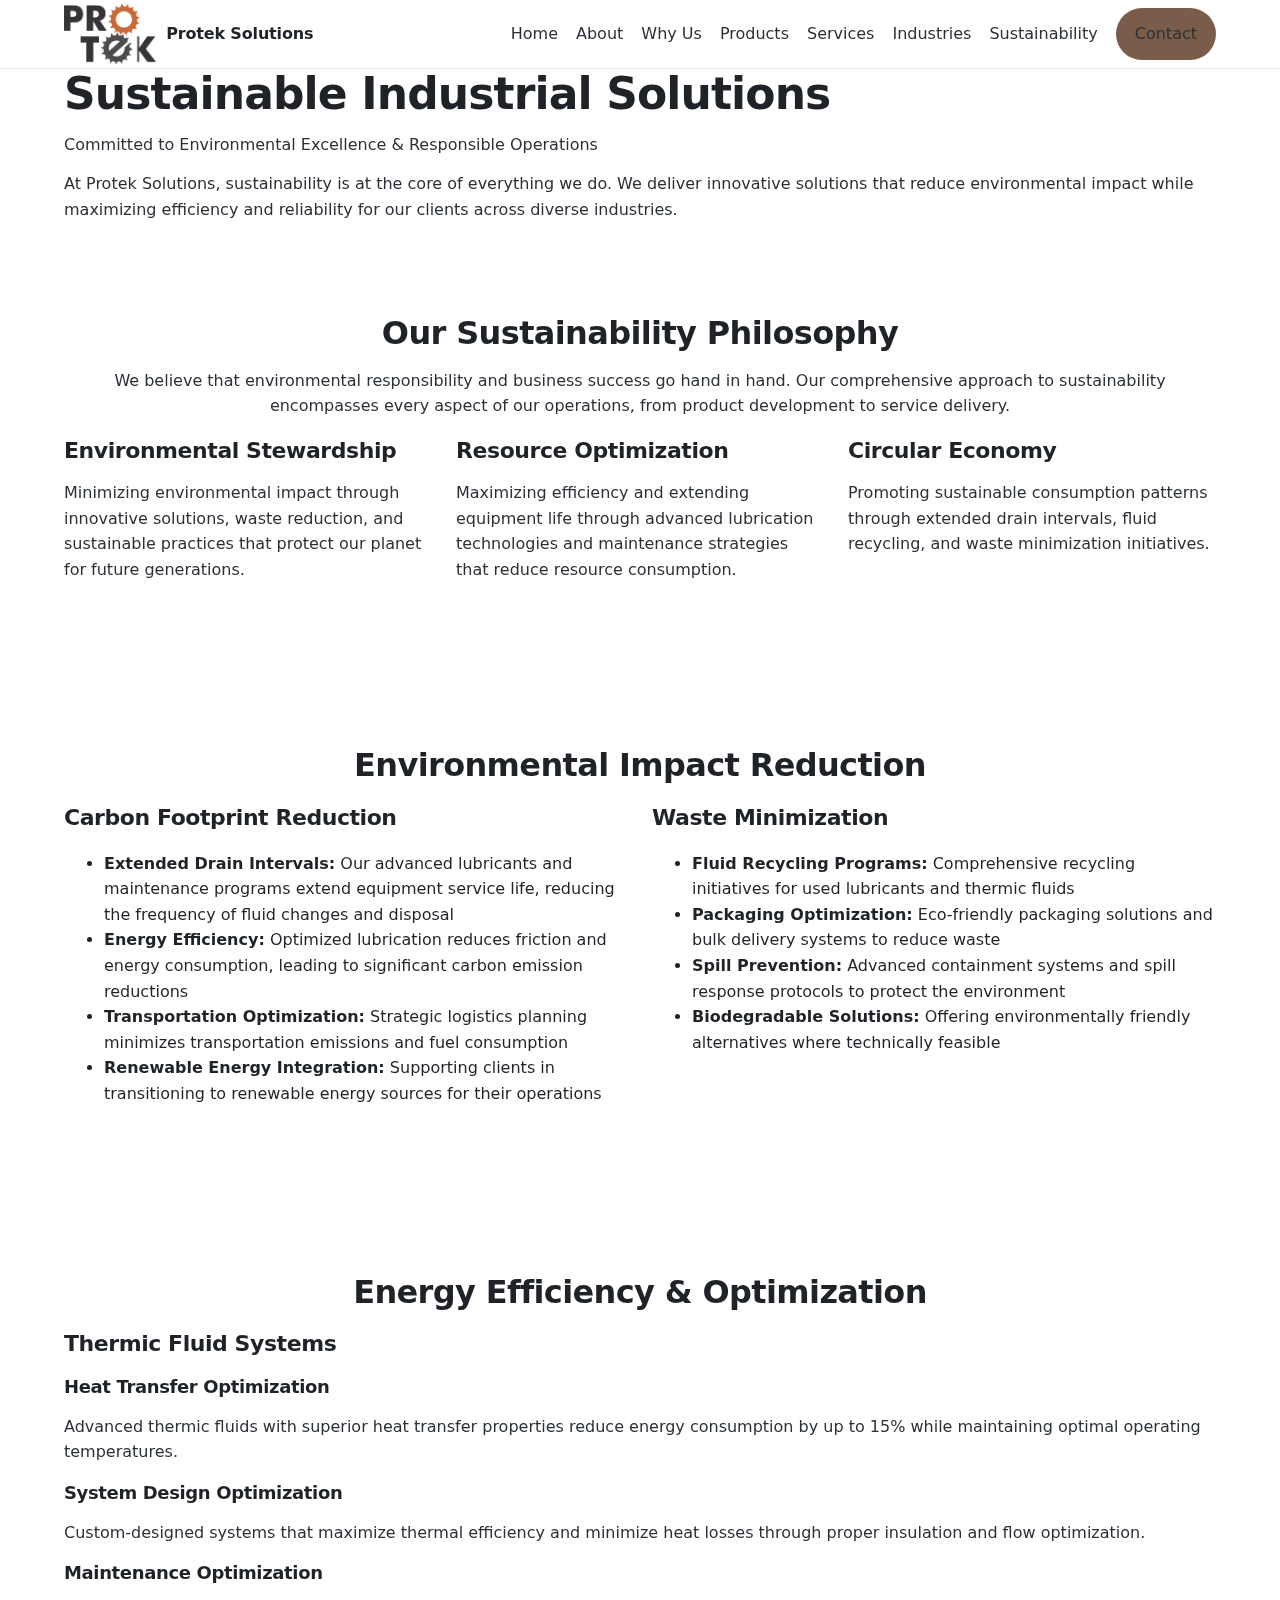
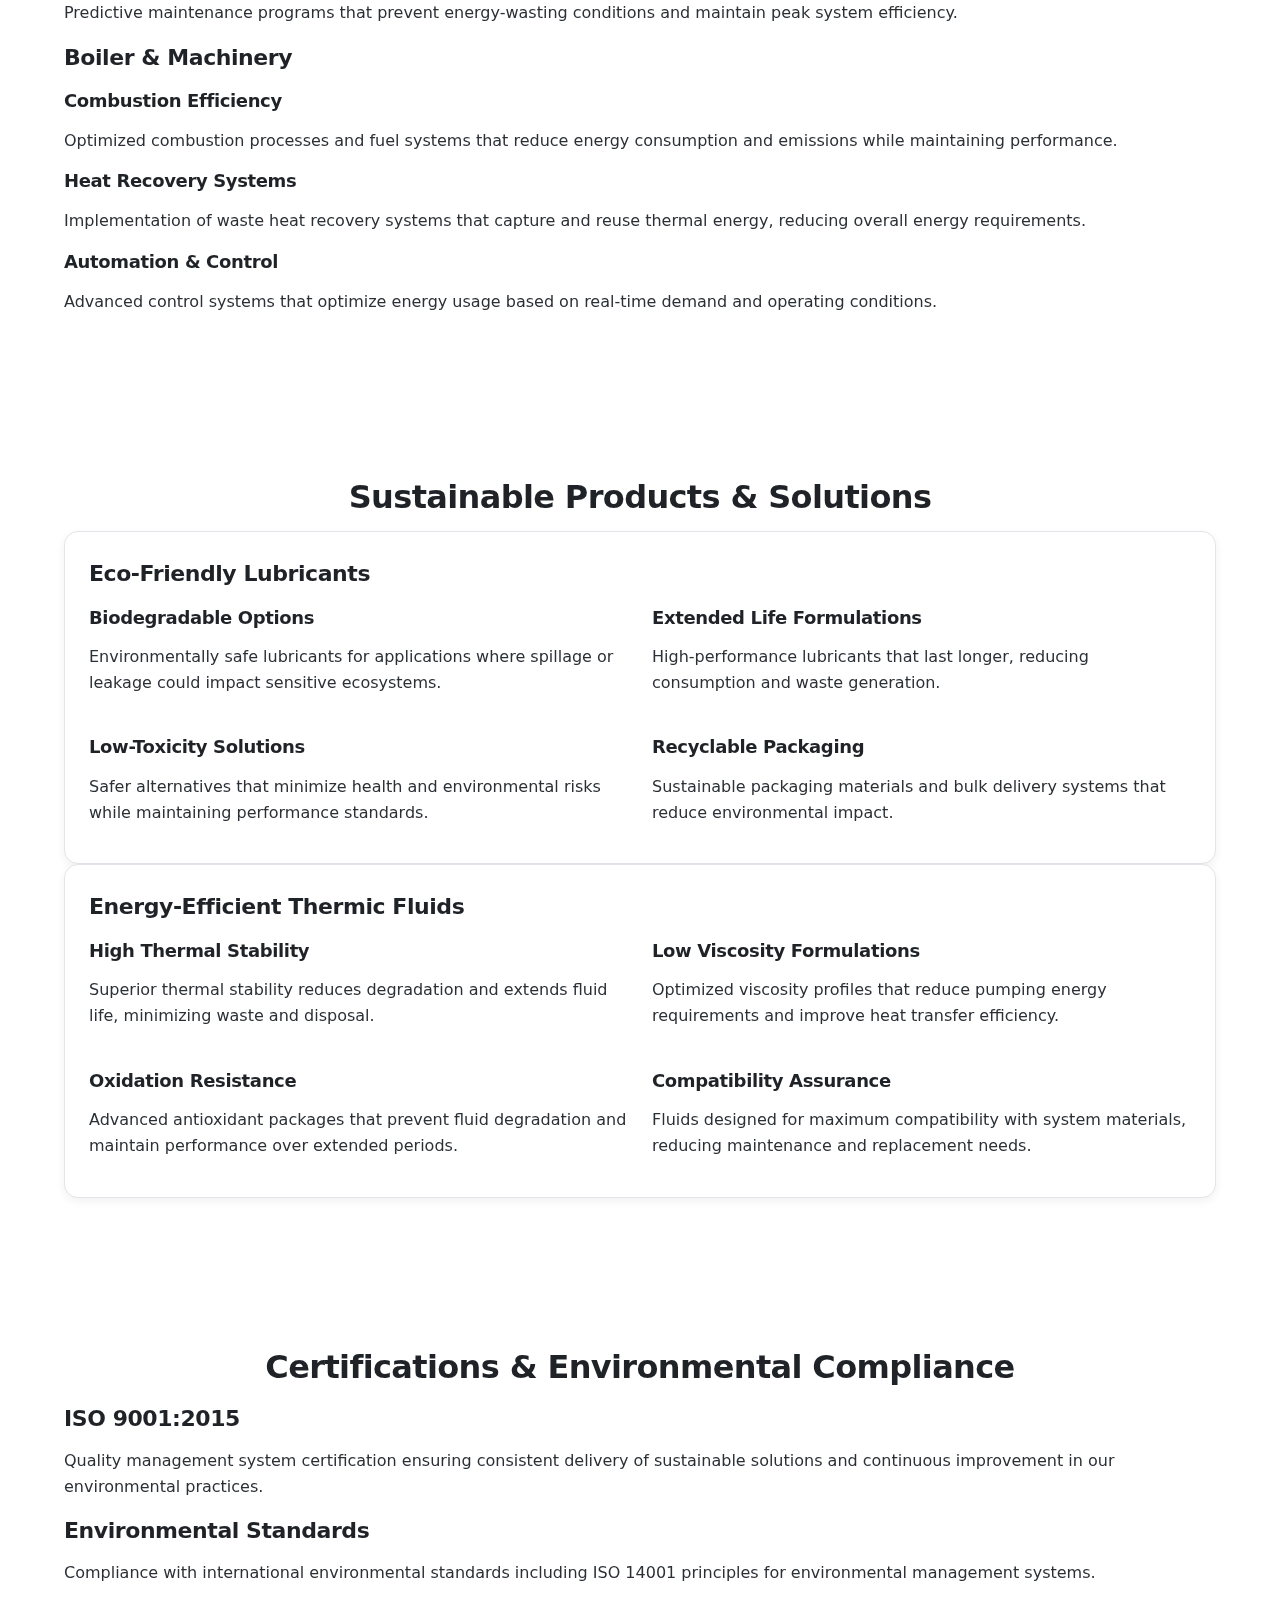
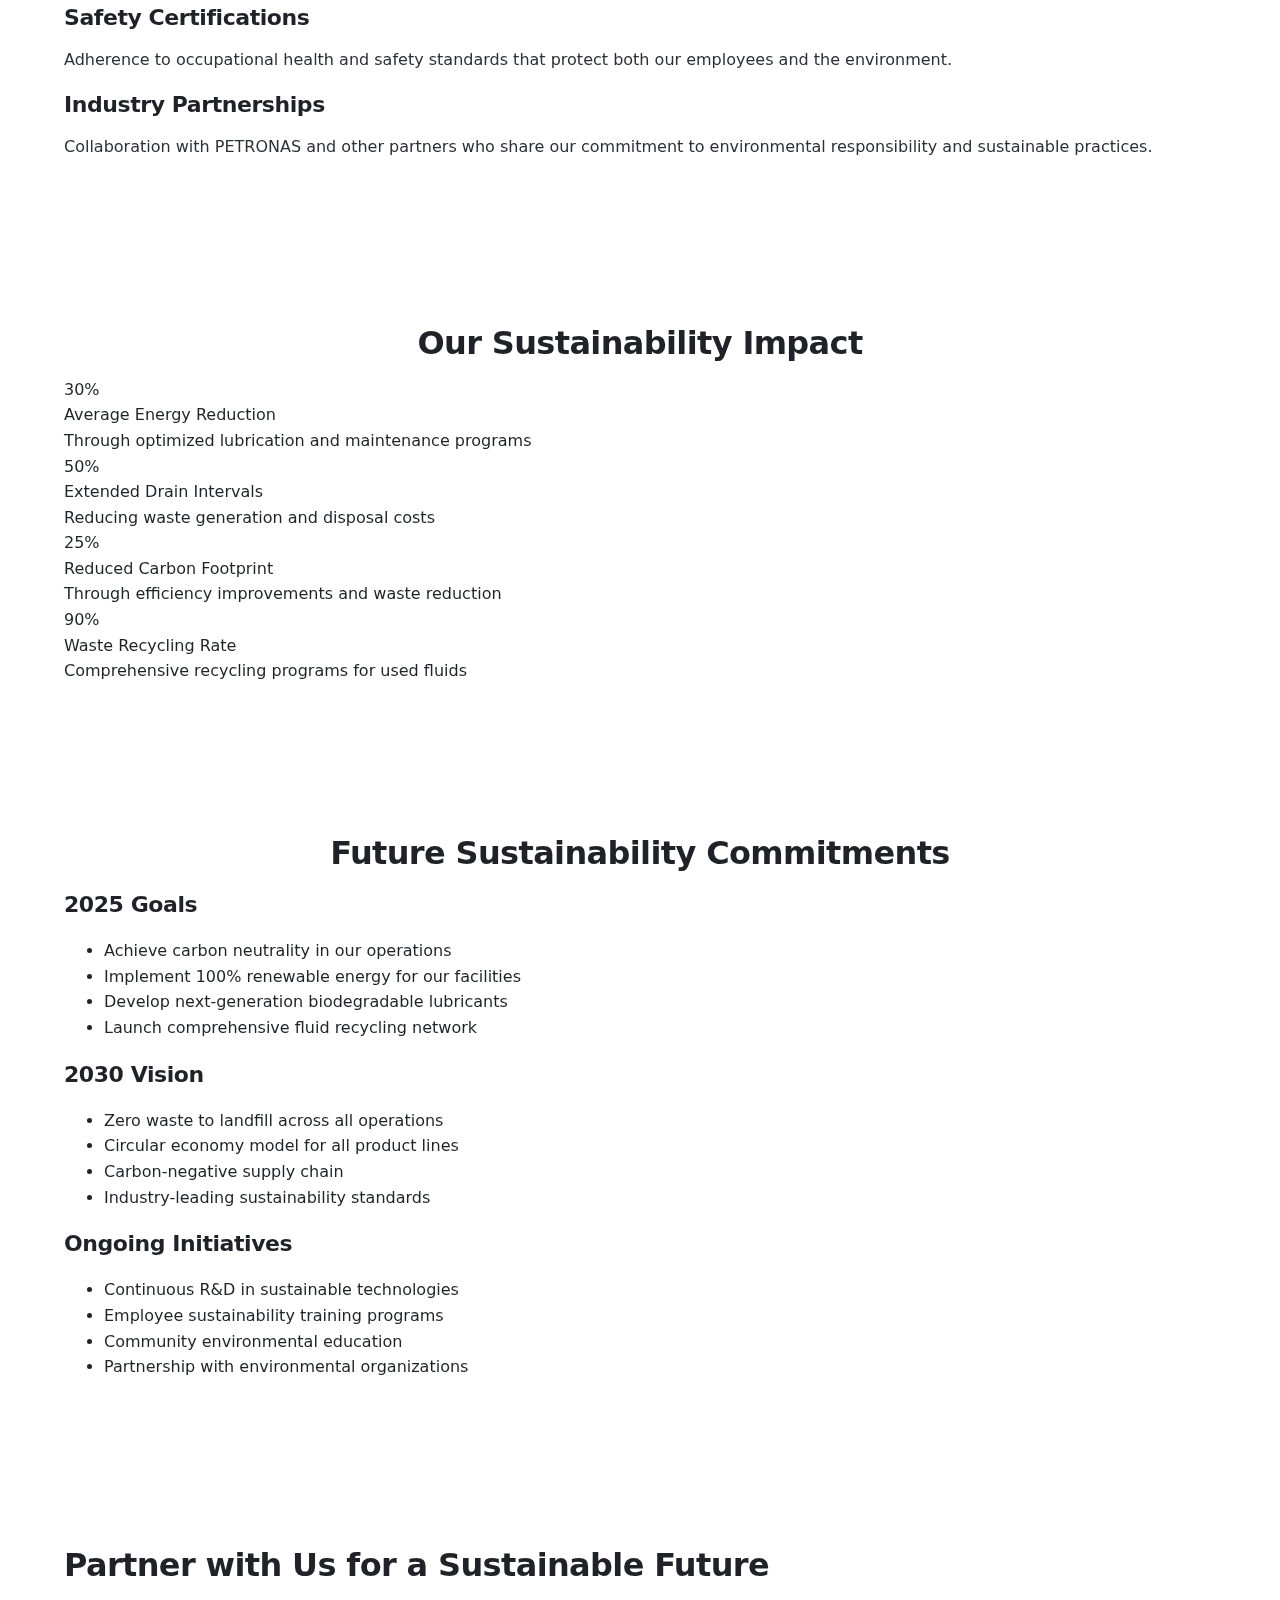
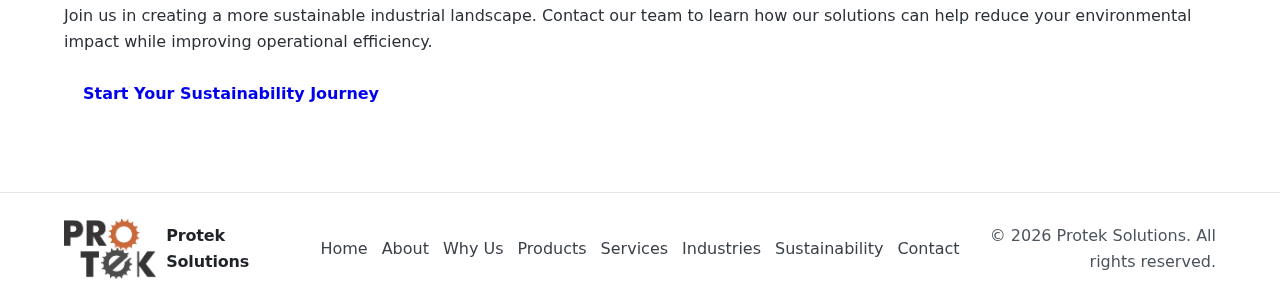
<file: sustainability.html>
<!DOCTYPE html>
<html lang="en">
  <head>
    <meta charset="utf-8" />
    <meta name="viewport" content="width=device-width, initial-scale=1" />
    <title>Sustainability | Protek Solutions</title>
    <link rel="stylesheet" href="assets/css/styles.css" />
    <link rel="icon" href="assets/img/logo.png" />
  </head>
  <body>
    <header class="site-header" id="top">
      <div class="container header-inner">
        <a href="index.html#top" class="brand" aria-label="Protek Solutions">
          <img class="brand-logo" src="assets/img/logo.png" alt="Protek Solutions logo" />
          <span class="brand-text">Protek Solutions</span>
        </a>
        <button class="nav-toggle" id="navToggle" aria-label="Toggle navigation" aria-expanded="false">☰</button>
        <nav class="site-nav" id="siteNav" aria-label="Primary">
          <a href="index.html">Home</a>
          <a href="about.html">About</a>
          <a href="why.html">Why Us</a> 
          <a href="products.html">Products</a>
          <a href="services.html">Services</a>
          <a href="industries.html">Industries</a>
          <a href="sustainability.html" aria-current="page">Sustainability</a>
          <a href="contact.html" class="btn btn-brown">Contact</a>
        </nav>
      </div>
    </header>
    <main>
      <!-- Hero Section -->
      <section class="hero-section">
        <div class="container">
          <div class="hero-content">
            <h1 class="hero-title">Sustainable Industrial Solutions</h1>
            <p class="hero-subtitle">Committed to Environmental Excellence & Responsible Operations</p>
            <p class="hero-description">At Protek Solutions, sustainability is at the core of everything we do. We deliver innovative solutions that reduce environmental impact while maximizing efficiency and reliability for our clients across diverse industries.</p>
          </div>
        </div>
      </section>

      <!-- Sustainability Philosophy -->
      <section class="section">
        <div class="container">
          <h2 class="section-title center">Our Sustainability Philosophy</h2>
          <div class="sustainability-intro">
            <p class="center">We believe that environmental responsibility and business success go hand in hand. Our comprehensive approach to sustainability encompasses every aspect of our operations, from product development to service delivery.</p>
          </div>
          
          <div class="grid grid-3 sustainability-pillars">
            <div class="pillar-card">
              <h3>Environmental Stewardship</h3>
              <p>Minimizing environmental impact through innovative solutions, waste reduction, and sustainable practices that protect our planet for future generations.</p>
            </div>
            <div class="pillar-card">
              <h3>Resource Optimization</h3>
              <p>Maximizing efficiency and extending equipment life through advanced lubrication technologies and maintenance strategies that reduce resource consumption.</p>
            </div>
            <div class="pillar-card">
              <h3>Circular Economy</h3>
              <p>Promoting sustainable consumption patterns through extended drain intervals, fluid recycling, and waste minimization initiatives.</p>
            </div>
          </div>
        </div>
      </section>

      <!-- Environmental Impact Reduction -->
      <section class="section bg-light">
        <div class="container">
          <h2 class="section-title center">Environmental Impact Reduction</h2>
          <div class="grid grid-2 impact-strategies">
            <div class="strategy-section">
              <h3>Carbon Footprint Reduction</h3>
              <ul class="strategy-list">
                <li><strong>Extended Drain Intervals:</strong> Our advanced lubricants and maintenance programs extend equipment service life, reducing the frequency of fluid changes and disposal</li>
                <li><strong>Energy Efficiency:</strong> Optimized lubrication reduces friction and energy consumption, leading to significant carbon emission reductions</li>
                <li><strong>Transportation Optimization:</strong> Strategic logistics planning minimizes transportation emissions and fuel consumption</li>
                <li><strong>Renewable Energy Integration:</strong> Supporting clients in transitioning to renewable energy sources for their operations</li>
              </ul>
            </div>
            <div class="strategy-section">
              <h3>Waste Minimization</h3>
              <ul class="strategy-list">
                <li><strong>Fluid Recycling Programs:</strong> Comprehensive recycling initiatives for used lubricants and thermic fluids</li>
                <li><strong>Packaging Optimization:</strong> Eco-friendly packaging solutions and bulk delivery systems to reduce waste</li>
                <li><strong>Spill Prevention:</strong> Advanced containment systems and spill response protocols to protect the environment</li>
                <li><strong>Biodegradable Solutions:</strong> Offering environmentally friendly alternatives where technically feasible</li>
              </ul>
            </div>
          </div>
        </div>
      </section>

      <!-- Energy Efficiency & Optimization -->
      <section class="section">
        <div class="container">
          <h2 class="section-title center">Energy Efficiency & Optimization</h2>
          <div class="efficiency-grid">
            <div class="efficiency-category">
              <h3>Thermic Fluid Systems</h3>
              <div class="efficiency-details">
                <div class="efficiency-item">
                  <h4>Heat Transfer Optimization</h4>
                  <p>Advanced thermic fluids with superior heat transfer properties reduce energy consumption by up to 15% while maintaining optimal operating temperatures.</p>
                </div>
                <div class="efficiency-item">
                  <h4>System Design Optimization</h4>
                  <p>Custom-designed systems that maximize thermal efficiency and minimize heat losses through proper insulation and flow optimization.</p>
                </div>
                <div class="efficiency-item">
                  <h4>Maintenance Optimization</h4>
                  <p>Predictive maintenance programs that prevent energy-wasting conditions and maintain peak system efficiency.</p>
                </div>
              </div>
            </div>
            
            <div class="efficiency-category">
              <h3>Boiler & Machinery</h3>
              <div class="efficiency-details">
                <div class="efficiency-item">
                  <h4>Combustion Efficiency</h4>
                  <p>Optimized combustion processes and fuel systems that reduce energy consumption and emissions while maintaining performance.</p>
                </div>
                <div class="efficiency-item">
                  <h4>Heat Recovery Systems</h4>
                  <p>Implementation of waste heat recovery systems that capture and reuse thermal energy, reducing overall energy requirements.</p>
                </div>
                <div class="efficiency-item">
                  <h4>Automation & Control</h4>
                  <p>Advanced control systems that optimize energy usage based on real-time demand and operating conditions.</p>
                </div>
              </div>
            </div>
          </div>
        </div>
      </section>

      <!-- Sustainable Products & Solutions -->
      <section class="section bg-light">
        <div class="container">
          <h2 class="section-title center">Sustainable Products & Solutions</h2>
          <div class="sustainable-products">
            <div class="product-category">
              <h3>Eco-Friendly Lubricants</h3>
              <div class="grid grid-2 product-features">
                <div class="feature-item">
                  <h4>Biodegradable Options</h4>
                  <p>Environmentally safe lubricants for applications where spillage or leakage could impact sensitive ecosystems.</p>
                </div>
                <div class="feature-item">
                  <h4>Extended Life Formulations</h4>
                  <p>High-performance lubricants that last longer, reducing consumption and waste generation.</p>
                </div>
                <div class="feature-item">
                  <h4>Low-Toxicity Solutions</h4>
                  <p>Safer alternatives that minimize health and environmental risks while maintaining performance standards.</p>
                </div>
                <div class="feature-item">
                  <h4>Recyclable Packaging</h4>
                  <p>Sustainable packaging materials and bulk delivery systems that reduce environmental impact.</p>
                </div>
              </div>
            </div>
            
            <div class="product-category">
              <h3>Energy-Efficient Thermic Fluids</h3>
              <div class="grid grid-2 product-features">
                <div class="feature-item">
                  <h4>High Thermal Stability</h4>
                  <p>Superior thermal stability reduces degradation and extends fluid life, minimizing waste and disposal.</p>
                </div>
                <div class="feature-item">
                  <h4>Low Viscosity Formulations</h4>
                  <p>Optimized viscosity profiles that reduce pumping energy requirements and improve heat transfer efficiency.</p>
                </div>
                <div class="feature-item">
                  <h4>Oxidation Resistance</h4>
                  <p>Advanced antioxidant packages that prevent fluid degradation and maintain performance over extended periods.</p>
                </div>
                <div class="feature-item">
                  <h4>Compatibility Assurance</h4>
                  <p>Fluids designed for maximum compatibility with system materials, reducing maintenance and replacement needs.</p>
                </div>
              </div>
            </div>
          </div>
        </div>
      </section>

      <!-- Certifications & Compliance -->
      <section class="section">
        <div class="container">
          <h2 class="section-title center">Certifications & Environmental Compliance</h2>
          <div class="certifications-grid">
            <div class="certification-item">
              <h3>ISO 9001:2015</h3>
              <p>Quality management system certification ensuring consistent delivery of sustainable solutions and continuous improvement in our environmental practices.</p>
            </div>
            <div class="certification-item">
              <h3>Environmental Standards</h3>
              <p>Compliance with international environmental standards including ISO 14001 principles for environmental management systems.</p>
            </div>
            <div class="certification-item">
              <h3>Safety Certifications</h3>
              <p>Adherence to occupational health and safety standards that protect both our employees and the environment.</p>
            </div>
            <div class="certification-item">
              <h3>Industry Partnerships</h3>
              <p>Collaboration with PETRONAS and other partners who share our commitment to environmental responsibility and sustainable practices.</p>
            </div>
          </div>
        </div>
      </section>

      <!-- Sustainability Metrics -->
      <section class="section bg-light">
        <div class="container">
          <h2 class="section-title center">Our Sustainability Impact</h2>
          <div class="metrics-grid">
            <div class="metric-card">
              <div class="metric-number">30%</div>
              <div class="metric-label">Average Energy Reduction</div>
              <div class="metric-description">Through optimized lubrication and maintenance programs</div>
            </div>
            <div class="metric-card">
              <div class="metric-number">50%</div>
              <div class="metric-label">Extended Drain Intervals</div>
              <div class="metric-description">Reducing waste generation and disposal costs</div>
            </div>
            <div class="metric-card">
              <div class="metric-number">25%</div>
              <div class="metric-label">Reduced Carbon Footprint</div>
              <div class="metric-description">Through efficiency improvements and waste reduction</div>
            </div>
            <div class="metric-card">
              <div class="metric-number">90%</div>
              <div class="metric-label">Waste Recycling Rate</div>
              <div class="metric-description">Comprehensive recycling programs for used fluids</div>
            </div>
          </div>
        </div>
      </section>

      <!-- Future Commitments -->
      <section class="section">
        <div class="container">
          <h2 class="section-title center">Future Sustainability Commitments</h2>
          <div class="commitments-grid">
            <div class="commitment-category">
              <h3>2025 Goals</h3>
              <ul class="commitment-list">
                <li>Achieve carbon neutrality in our operations</li>
                <li>Implement 100% renewable energy for our facilities</li>
                <li>Develop next-generation biodegradable lubricants</li>
                <li>Launch comprehensive fluid recycling network</li>
              </ul>
            </div>
            <div class="commitment-category">
              <h3>2030 Vision</h3>
              <ul class="commitment-list">
                <li>Zero waste to landfill across all operations</li>
                <li>Circular economy model for all product lines</li>
                <li>Carbon-negative supply chain</li>
                <li>Industry-leading sustainability standards</li>
              </ul>
            </div>
            <div class="commitment-category">
              <h3>Ongoing Initiatives</h3>
              <ul class="commitment-list">
                <li>Continuous R&D in sustainable technologies</li>
                <li>Employee sustainability training programs</li>
                <li>Community environmental education</li>
                <li>Partnership with environmental organizations</li>
              </ul>
            </div>
          </div>
        </div>
      </section>

      <!-- Call to Action -->
      <section class="section cta-section">
        <div class="container">
          <div class="cta-content">
            <h2>Partner with Us for a Sustainable Future</h2>
            <p>Join us in creating a more sustainable industrial landscape. Contact our team to learn how our solutions can help reduce your environmental impact while improving operational efficiency.</p>
            <a href="contact.html" class="btn btn-primary">Start Your Sustainability Journey</a>
          </div>
        </div>
      </section>
    </main>
    <footer class="site-footer">
      <div class="container footer-inner">
        <div class="footer-brand">
          <img class="brand-logo" src="assets/img/logo.png" alt="Protek Solutions logo" />
          <span class="brand-text">Protek Solutions</span>
        </div>
        <nav class="footer-nav">
          <a href="index.html">Home</a>
          <a href="about.html">About</a>
          <a href="why.html">Why Us</a> 
          <a href="products.html">Products</a>
          <a href="services.html">Services</a>
          <a href="industries.html">Industries</a>
          <a href="sustainability.html" aria-current="page">Sustainability</a>
          <a href="contact.html">Contact</a>
        </nav>
        <div class="copyright">© <span id="year"></span> Protek Solutions. All rights reserved.</div>
      </div>
    </footer>
    <script src="assets/js/main.js"></script>
  </body>
  </html>
</file>
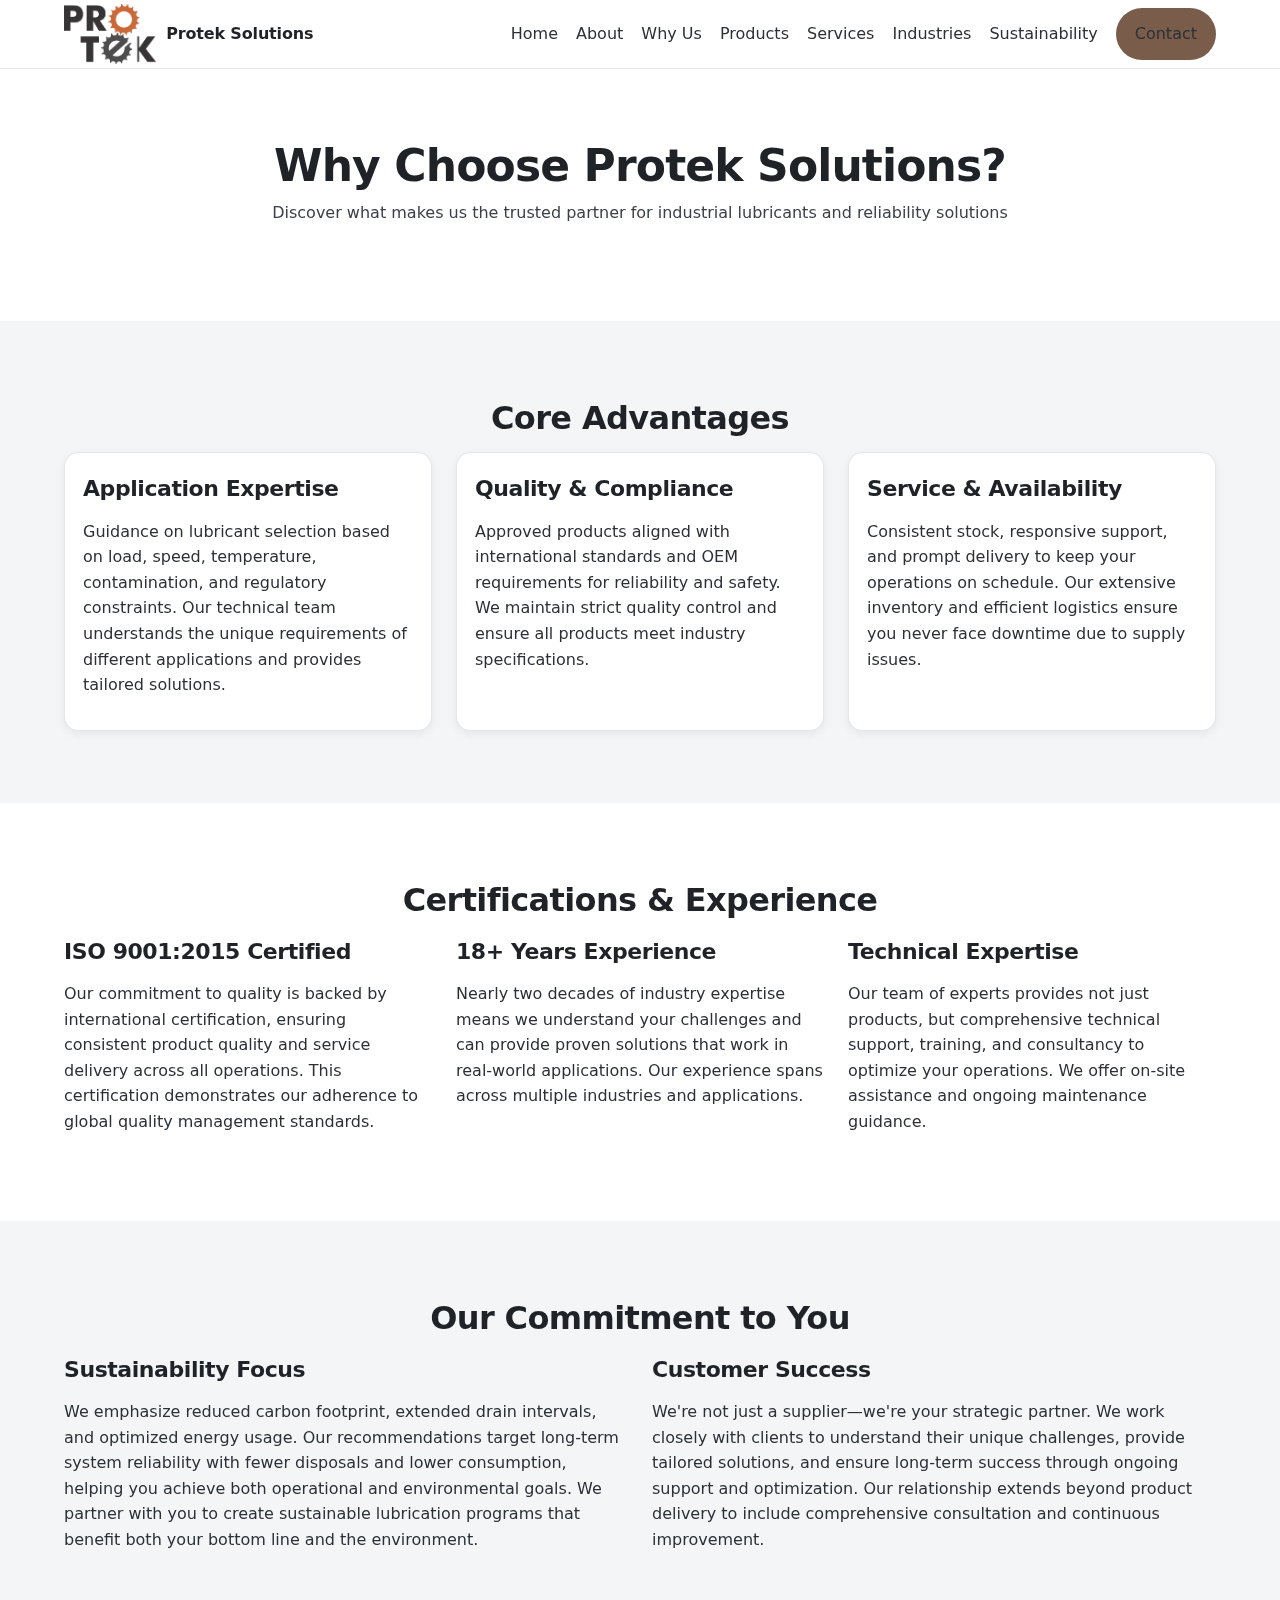
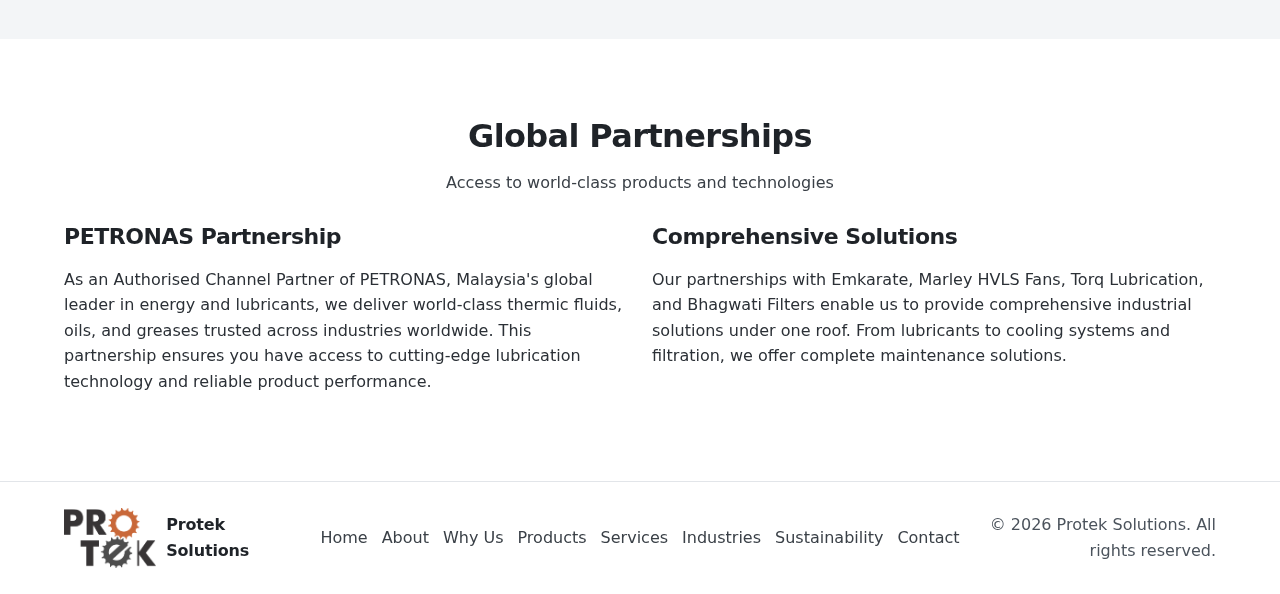
<file: why.html>
<!DOCTYPE html>
<html lang="en">
  <head>
    <meta charset="utf-8" />
    <meta name="viewport" content="width=device-width, initial-scale=1" />
    <title>Why Us | Protek Solutions</title>
    <link rel="stylesheet" href="assets/css/styles.css" />
    <link rel="icon" href="assets/img/logo.png" />
  </head>
  <body>
    <header class="site-header" id="top">
      <div class="container header-inner">
        <a href="index.html#top" class="brand" aria-label="Protek Solutions">
          <img class="brand-logo" src="assets/img/logo.png" alt="Protek Solutions logo" />
          <span class="brand-text">Protek Solutions</span>
        </a>
        <button class="nav-toggle" id="navToggle" aria-label="Toggle navigation" aria-expanded="false">☰</button>
        <nav class="site-nav" id="siteNav" aria-label="Primary">
          <a href="index.html">Home</a>
          <a href="about.html">About</a>
          <a href="why.html" aria-current="page">Why Us</a>
          <a href="products.html">Products</a>
          <a href="services.html">Services</a>
          <a href="industries.html">Industries</a>
          <a href="sustainability.html">Sustainability</a>
          <a href="contact.html" class="btn btn-brown">Contact</a>
        </nav>
      </div>
    </header>
    <main>
      <section class="section">
        <div class="container">
          <h1 class="section-title center">Why Choose Protek Solutions?</h1>
          <p class="section-subtitle center">Discover what makes us the trusted partner for industrial lubricants and reliability solutions</p>
        </div>
      </section>
      
      <section class="section alt">
        <div class="container">
          <h2 class="section-title center">Core Advantages</h2>
          <div class="grid grid-3 why-cards">
            <div class="why-card">
              <h3>Application Expertise</h3>
              <p>Guidance on lubricant selection based on load, speed, temperature, contamination, and regulatory constraints. Our technical team understands the unique requirements of different applications and provides tailored solutions.</p>
            </div>
            <div class="why-card">
              <h3>Quality & Compliance</h3>
              <p>Approved products aligned with international standards and OEM requirements for reliability and safety. We maintain strict quality control and ensure all products meet industry specifications.</p>
            </div>
            <div class="why-card">
              <h3>Service & Availability</h3>
              <p>Consistent stock, responsive support, and prompt delivery to keep your operations on schedule. Our extensive inventory and efficient logistics ensure you never face downtime due to supply issues.</p>
            </div>
          </div>
        </div>
      </section>
      
      <section class="section">
        <div class="container">
          <h2 class="section-title center">Certifications & Experience</h2>
          <div class="grid grid-3">
            <div class="why-card">
              <h3>ISO 9001:2015 Certified</h3>
              <p>Our commitment to quality is backed by international certification, ensuring consistent product quality and service delivery across all operations. This certification demonstrates our adherence to global quality management standards.</p>
            </div>
            <div class="why-card">
              <h3>18+ Years Experience</h3>
              <p>Nearly two decades of industry expertise means we understand your challenges and can provide proven solutions that work in real-world applications. Our experience spans across multiple industries and applications.</p>
            </div>
            <div class="why-card">
              <h3>Technical Expertise</h3>
              <p>Our team of experts provides not just products, but comprehensive technical support, training, and consultancy to optimize your operations. We offer on-site assistance and ongoing maintenance guidance.</p>
            </div>
          </div>
        </div>
      </section>
      
      <section class="section alt">
        <div class="container">
          <h2 class="section-title center">Our Commitment to You</h2>
          <div class="grid grid-2">
            <div>
              <h3>Sustainability Focus</h3>
              <p>We emphasize reduced carbon footprint, extended drain intervals, and optimized energy usage. Our recommendations target long-term system reliability with fewer disposals and lower consumption, helping you achieve both operational and environmental goals. We partner with you to create sustainable lubrication programs that benefit both your bottom line and the environment.</p>
            </div>
            <div>
              <h3>Customer Success</h3>
              <p>We're not just a supplier—we're your strategic partner. We work closely with clients to understand their unique challenges, provide tailored solutions, and ensure long-term success through ongoing support and optimization. Our relationship extends beyond product delivery to include comprehensive consultation and continuous improvement.</p>
            </div>
          </div>
        </div>
      </section>
      
      <section class="section">
        <div class="container">
          <h2 class="section-title center">Global Partnerships</h2>
          <p class="section-subtitle center">Access to world-class products and technologies</p>
          <div class="grid grid-2">
            <div>
              <h3>PETRONAS Partnership</h3>
              <p>As an Authorised Channel Partner of PETRONAS, Malaysia's global leader in energy and lubricants, we deliver world-class thermic fluids, oils, and greases trusted across industries worldwide. This partnership ensures you have access to cutting-edge lubrication technology and reliable product performance.</p>
            </div>
            <div>
              <h3>Comprehensive Solutions</h3>
              <p>Our partnerships with Emkarate, Marley HVLS Fans, Torq Lubrication, and Bhagwati Filters enable us to provide comprehensive industrial solutions under one roof. From lubricants to cooling systems and filtration, we offer complete maintenance solutions.</p>
            </div>
          </div>
        </div>
      </section>
    </main>
    <footer class="site-footer">
      <div class="container footer-inner">
        <div class="footer-brand">
          <img class="brand-logo" src="assets/img/logo.png" alt="Protek Solutions logo" />
          <span class="brand-text">Protek Solutions</span>
        </div>
        <nav class="footer-nav">
          <a href="index.html">Home</a>
          <a href="about.html">About</a>
          <a href="why.html" aria-current="page">Why Us</a>
          <a href="products.html">Products</a>
          <a href="services.html">Services</a>
          <a href="industries.html">Industries</a>
          <a href="sustainability.html">Sustainability</a>
          <a href="contact.html">Contact</a>
        </nav>
        <div class="copyright">© <span id="year"></span> Protek Solutions. All rights reserved.</div>
      </div>
    </footer>
    <script src="assets/js/main.js"></script>
  </body>
  </html>
</file>
<file: assets/css/styles.css>
/* Theme colors */
:root {
  --brown-700: #6e5242;
  --brown-600: #7a5c4b;
  --brown-500: #8a6a57;
  --accent-orange: #c86a36;
  --grey-900: #1f2328;
  --grey-800: #2b3036;
  --grey-700: #3a4047;
  --grey-600: #4b535c;
  --grey-500: #697180;
  --grey-300: #c9cdd3;
  --grey-200: #e2e5e9;
  --grey-100: #f3f5f7;
  --white: #ffffff;
  --maxw: 1200px;
  --radius: 14px;
  --shadow-sm: 0 3px 10px rgba(0,0,0,0.06);
  --shadow-md: 0 10px 30px rgba(0,0,0,0.08);
}

/* Reset & base */
* { box-sizing: border-box; }
html { scroll-behavior: smooth; }
body {
  margin: 0;
  font-family: Inter, system-ui, -apple-system, Segoe UI, Roboto, Arial, sans-serif;
  color: var(--grey-900);
  background: var(--white);
  line-height: 1.6;
}

.container {
  width: 100%;
  max-width: var(--maxw);
  margin: 0 auto;
  padding: 0 24px;
}

h1, h2, h3, h4 {
  margin: 0 0 12px;
  font-family: Montserrat, Inter, system-ui, Arial, sans-serif;
  letter-spacing: -0.02em;
}

h1 { font-size: 44px; line-height: 1.15; }
h2 { font-size: 32px; }
h3 { font-size: 22px; }
h4 { font-size: 18px; }
p { margin: 0 0 14px; color: var(--grey-800); }

.btn {
  display: inline-flex;
  align-items: center;
  gap: 8px;
  border: 1px solid transparent;
  padding: 12px 18px;
  border-radius: 999px;
  text-decoration: none;
  font-weight: 600;
  transition: transform .08s ease, background .2s ease, color .2s ease, border-color .2s ease;
}
.btn:hover { transform: translateY(-1px); }
.btn:active { transform: translateY(0); }
.btn-brown { background: var(--brown-600); color: var(--white); }
.btn-brown:hover { background: var(--brown-700); }
.btn-outline { background: transparent; color: var(--accent-orange); border-color: var(--accent-orange); }
.btn-outline:hover { background: var(--brown-600); color: var(--white); }

/* Header */
.site-header {
  position: sticky;
  top: 0;
  z-index: 50;
  background: rgba(255,255,255,0.9);
  backdrop-filter: saturate(150%) blur(6px);
  border-bottom: 1px solid var(--grey-200);
}
.header-inner {
  display: flex;
  align-items: center;
  justify-content: space-between;
  height: 68px;
}
.brand {
  display: inline-flex;
  align-items: center;
  gap: 10px;
  color: var(--grey-900);
  text-decoration: none;
}
.brand-logo { height: 60px; width: auto; display: block; }
.brand-mark {
  display: grid;
  place-items: center;
  width: 36px;
  height: 36px;
  border-radius: 10px;
  font-weight: 800;
  background: var(--brown-600);
  color: var(--white);
}
.brand-text { font-weight: 700; letter-spacing: -0.01em; }

.site-nav { display: flex; align-items: center; gap: 18px; }
.site-nav a { color: var(--grey-800); text-decoration: none; font-weight: 500; }
.site-nav a:hover { color: var(--brown-600); }
.nav-toggle { display: none; background: transparent; border: none; font-size: 22px; }

/* Hero */
.hero {
  position: relative;
  padding: 72px 0 56px;
  border-bottom: 1px solid var(--grey-200);
}
.hero-inner { display: grid; grid-template-columns: 1fr; gap: 40px; align-items: center; }
.hero-copy p { font-size: 18px; }
.hero-cta { display: flex; gap: 12px; margin: 18px 0 10px; }
.hero-bullets { margin: 10px 0 0; padding-left: 18px; color: var(--grey-700); }

/* Decorative gears */
.hero-art { position: relative; height: 340px; }
.gear { position: absolute; border-radius: 50%; border: 8px solid var(--grey-200); box-shadow: var(--shadow-sm); }
.gear-lg { width: 220px; height: 220px; right: 20px; top: 30px; border-color: var(--brown-600); opacity: .2; }
.gear-md { width: 140px; height: 140px; right: 140px; bottom: 20px; opacity: .25; }
.gear-sm { width: 90px; height: 90px; right: 0; bottom: 80px; opacity: .3; }

/* Hero slideshow */
.hero { overflow: hidden; }
.hero::before { content: ""; position: absolute; inset: 0; background: rgba(0,0,0,0.35); z-index: 0; pointer-events: none; }
.hero-slides { position: absolute; inset: 0; z-index: -1; }
.hero-slide { position: absolute; inset: 0; opacity: 0; transition: opacity 800ms ease; }
.hero-slide.active { opacity: 1; }
.hero-slide img { width: 100%; height: 100%; object-fit: cover; object-position: center; }
.home .hero .container { position: relative; z-index: 1; }
.home .hero .hero-copy { color: #fff; }
.home .hero .hero-bullets { color: #f0f0f0; }
.home .btn-outline { color: #fff; border-color: #fff; }
.home .btn-outline:hover { background: #fff; color: var(--brown-600); }

/* Sections */
.section { padding: 72px 0; }
.section.alt { background: var(--grey-100); }
.section-title { margin-bottom: 8px; }
.section-subtitle { color: var(--grey-700); margin-bottom: 24px; }
.center { text-align: center; }

/* Home cards */
.home a.card { display: block; border: 1px solid var(--grey-200); border-radius: var(--radius); padding: 16px; background: #fff; color: inherit; text-decoration: none; box-shadow: var(--shadow-sm); }
.home a.card:hover { border-color: var(--accent-orange); }

/* Grids */
.grid { display: grid; gap: 24px; }
.grid-2 { grid-template-columns: repeat(2, minmax(0, 1fr)); }
.grid-3 { grid-template-columns: repeat(3, minmax(0, 1fr)); }
.grid-4 { grid-template-columns: repeat(4, minmax(0, 1fr)); }

/* Cards */
.fact-cards { display: grid; grid-template-columns: repeat(3, 1fr); gap: 16px; }
.card { background: var(--white); border: 1px solid var(--grey-200); border-radius: var(--radius); padding: 18px; box-shadow: var(--shadow-sm); }
.card-kpi { font-size: 22px; font-weight: 700; color: var(--brown-600); }
.card-note { color: var(--grey-700); }

.product-cards .product-card { background: var(--white); border: 1px solid var(--grey-200); border-radius: var(--radius); padding: 18px; box-shadow: var(--shadow-sm); }
.product-card h3 { margin-top: 6px; }
.product-card ul { margin: 8px 0 0; padding-left: 18px; color: var(--grey-700); }

.product-icon { width: 48px; height: 48px; border-radius: 12px; background: var(--grey-100); border: 1px solid var(--grey-200); }
.product-icon.oil { background: linear-gradient(135deg, #f6ede7, #f2e6dd); border-color: #ead9cd; }
.product-icon.grease { background: linear-gradient(135deg, #edeef1, #e6e9ee); border-color: #d7dbe3; }
.product-icon.specialty { background: linear-gradient(135deg, #efeae5, #ece5de); border-color: #e2d7cc; }
.product-icon.thermic { background: linear-gradient(135deg, #fff3ec, #ffe8d9); border-color: #ffd6bc; }

.brands { margin-top: 26px; }
.brands-title { font-weight: 600; color: var(--grey-700); margin-bottom: 10px; }
.brand-row { display: flex; flex-wrap: wrap; gap: 10px; }
.brand-chip { background: var(--white); border: 1px solid var(--grey-200); color: var(--grey-700); padding: 8px 12px; border-radius: 999px; }

.industries { align-items: start; }
.pill { border: 1px solid var(--grey-200); background: var(--white); padding: 10px 12px; border-radius: 999px; color: var(--grey-700); }

/* About page */
.about-leadership { display: flex; flex-direction: column; align-items: center; text-align: center; }
.leader-photo { margin-bottom: 20px; }
.leader-photo img { width: 200px; height: 200px; border-radius: 50%; object-fit: cover; border: 4px solid var(--brown-600); box-shadow: var(--shadow-md); }
.leader-info h3 { margin-bottom: 8px; color: var(--brown-600); }
.leader-title { font-weight: 600; color: var(--grey-700); margin-bottom: 12px; }
.leader-bio { color: var(--grey-800); line-height: 1.6; }

.about-content h2 { color: var(--brown-600); margin-bottom: 16px; }
.about-content h3 { color: var(--grey-800); margin: 24px 0 12px; }
.about-content ul { margin: 16px 0; padding-left: 20px; }
.about-content li { margin-bottom: 8px; color: var(--grey-800); }

/* Why */
.why-cards .why-card { background: var(--white); border: 1px solid var(--grey-200); border-radius: var(--radius); padding: 18px; box-shadow: var(--shadow-sm); }

/* Contact */
.contact .contact-block { display: grid; gap: 10px; margin-top: 8px; }
.contact-row { display: flex; gap: 12px; align-items: center; }
.contact-label { min-width: 72px; color: var(--grey-700); }

.contact-form { background: var(--white); border: 1px solid var(--grey-200); border-radius: var(--radius); padding: 18px; box-shadow: var(--shadow-sm); }
.form-row { display: grid; gap: 6px; margin-bottom: 12px; }
label { font-weight: 600; color: var(--grey-800); }
input, textarea { width: 100%; padding: 12px 12px; border-radius: 10px; border: 1px solid var(--grey-300); background: #fff; font-family: inherit; }
input:focus, textarea:focus { outline: 2px solid var(--brown-500); border-color: var(--brown-500); }
.form-actions { display: flex; align-items: center; gap: 12px; }
.form-note { color: var(--grey-700); font-size: 14px; }

/* Footer */
.site-footer { border-top: 1px solid var(--grey-200); padding: 26px 0; background: #fff; }
.footer-inner { display: grid; grid-template-columns: 1fr auto 1fr; align-items: center; gap: 16px; }
.footer-brand { display: inline-flex; align-items: center; gap: 10px; }
.footer-nav { display: flex; gap: 14px; justify-content: center; }
.footer-nav a { color: var(--grey-700); text-decoration: none; }
.footer-nav a:hover { color: var(--brown-600); }
.copyright { text-align: right; color: var(--grey-600); }

/* Products Page Specific Styles */
.brand-showcase { margin-top: 40px; }
.brand-grid { display: grid; grid-template-columns: repeat(auto-fit, minmax(200px, 1fr)); gap: 20px; margin-top: 24px; }
.brand-card { 
  background: var(--white); 
  border: 1px solid var(--grey-200); 
  border-radius: var(--radius); 
  padding: 20px; 
  text-align: center; 
  box-shadow: var(--shadow-sm);
  transition: transform .2s ease, box-shadow .2s ease;
}
.brand-card:hover { 
  transform: translateY(-2px); 
  box-shadow: var(--shadow-md);
}
.brand-logo-img { 
  width: 80px; 
  height: 80px; 
  object-fit: contain; 
  margin: 0 auto 12px; 
  display: block;
}
.brand-placeholder { 
  width: 80px; 
  height: 80px; 
  background: var(--grey-100); 
  border: 2px solid var(--grey-200); 
  border-radius: 12px; 
  margin: 0 auto 12px; 
  display: flex; 
  align-items: center; 
  justify-content: center; 
  font-weight: 600; 
  color: var(--grey-600);
  font-size: 14px;
}
.brand-card h3 { margin-bottom: 8px; color: var(--brown-600); }
.brand-card p { color: var(--grey-700); font-size: 14px; }

.product-categories { gap: 32px; }
.product-category { 
  background: var(--white); 
  border: 1px solid var(--grey-200); 
  border-radius: var(--radius); 
  padding: 24px; 
  box-shadow: var(--shadow-sm);
}
.category-header { 
  display: flex; 
  align-items: center; 
  gap: 12px; 
  margin-bottom: 16px;
}
.category-header h3 { margin: 0; color: var(--brown-600); }
.product-subcategories { 
  display: grid; 
  grid-template-columns: repeat(2, 1fr); 
  gap: 20px; 
  margin-top: 20px;
}
.subcategory h4 { 
  color: var(--grey-800); 
  margin-bottom: 8px; 
  font-size: 16px;
}
.subcategory ul { 
  margin: 0; 
  padding-left: 16px; 
  color: var(--grey-700);
}
.subcategory li { 
  margin-bottom: 4px; 
  font-size: 14px;
}

.spec-cards { margin-top: 24px; }
.spec-card { 
  background: var(--white); 
  border: 1px solid var(--grey-200); 
  border-radius: var(--radius); 
  padding: 20px; 
  box-shadow: var(--shadow-sm);
}
.spec-card h3 { 
  color: var(--brown-600); 
  margin-bottom: 12px;
}
.spec-card ul { 
  margin: 0; 
  padding-left: 16px; 
  color: var(--grey-700);
}
.spec-card li { 
  margin-bottom: 6px; 
  font-size: 14px;
}

.application-grid { margin-top: 24px; }
.application-card { 
  background: var(--white); 
  border: 1px solid var(--grey-200); 
  border-radius: var(--radius); 
  padding: 16px; 
  box-shadow: var(--shadow-sm);
}
.application-card h4 { 
  color: var(--brown-600); 
  margin-bottom: 8px; 
  font-size: 16px;
}
.application-card ul { 
  margin: 0; 
  padding-left: 16px; 
  color: var(--grey-700);
}
.application-card li { 
  margin-bottom: 4px; 
  font-size: 13px;
}

.cta-buttons { 
  display: flex; 
  gap: 12px; 
  justify-content: center; 
  margin-top: 24px;
  flex-wrap: wrap;
}

/* Responsive */
@media (max-width: 980px) {
  .hero-inner { grid-template-columns: 1fr; }
  .hero-art { height: 220px; }
  .product-subcategories { grid-template-columns: 1fr; }
}

@media (max-width: 820px) {
  .grid-4 { grid-template-columns: repeat(2, 1fr); }
  .brand-grid { grid-template-columns: repeat(auto-fit, minmax(150px, 1fr)); }
}

@media (max-width: 720px) {
  .brand-logo { height: 50px; }
  .grid-3 { grid-template-columns: 1fr; }
  .grid-2 { grid-template-columns: 1fr; }
  .fact-cards { grid-template-columns: 1fr; }
  .footer-inner { grid-template-columns: 1fr; text-align: center; }
  .copyright { text-align: center; }
  .nav-toggle { display: inline-block; }
  .site-nav { position: absolute; top: 68px; right: 0; left: 0; background: #fff; border-bottom: 1px solid var(--grey-200); display: none; flex-direction: column; padding: 10px 24px 16px; }
  .site-nav.open { display: flex; }
  
  .about-leadership { margin-bottom: 32px; }
  .leader-photo img { width: 150px; height: 150px; }
  
  .brand-grid { grid-template-columns: repeat(2, 1fr); }
  .application-grid { grid-template-columns: 1fr; }
  .cta-buttons { flex-direction: column; align-items: center; }
}
</file>
